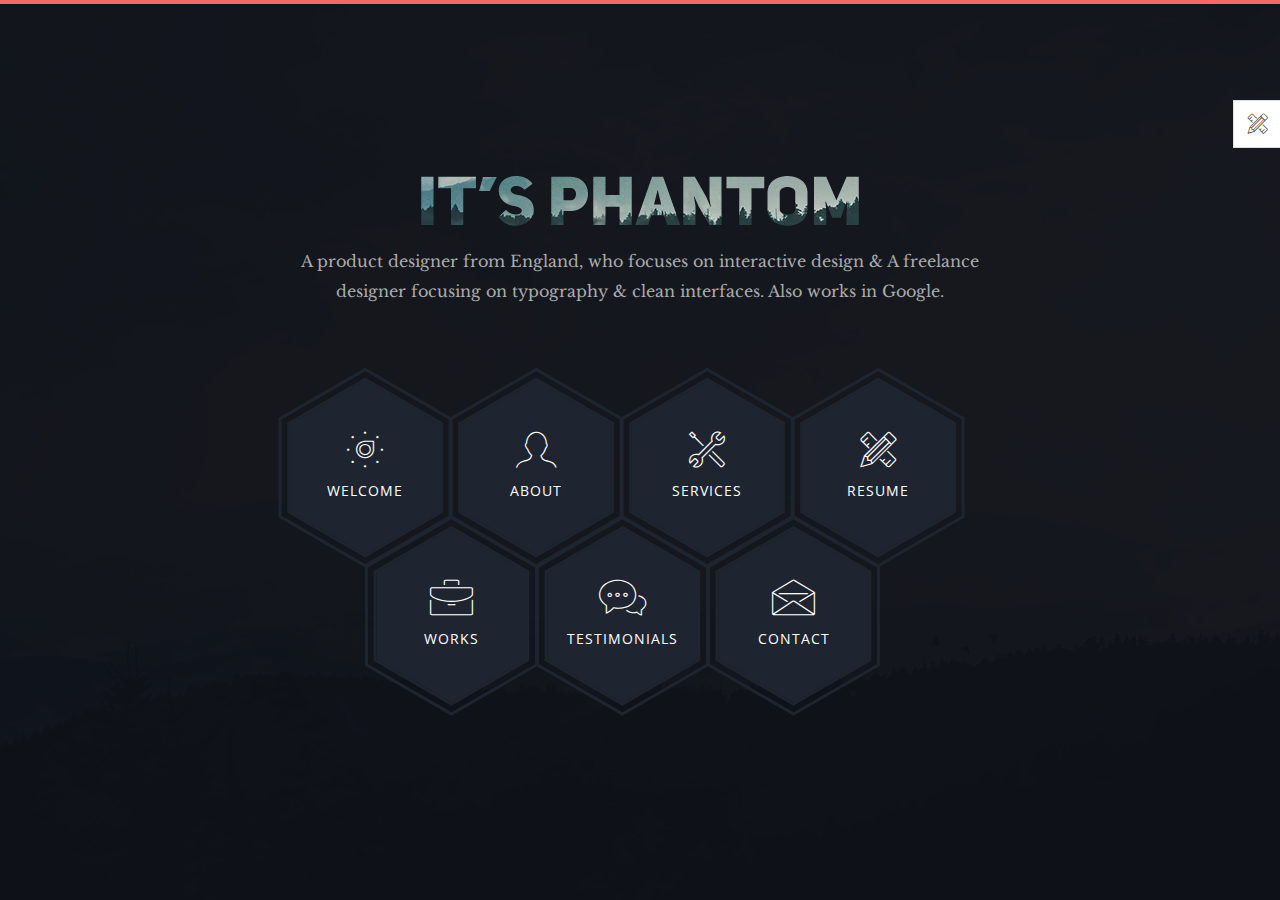
<file: themes/phantom/dark/index.html>
<!DOCTYPE html>
<html class="no-js" lang="">
    <head>
        <!-- meta charset -->
        <meta charset="utf-8">
        <!-- site title -->
        <title>Phantom | Personal Resume Template</title>
        <!-- meta description -->
        <meta name="description" content="">
        <!-- mobile viwport meta -->
        <meta name="viewport" content="width=device-width, initial-scale=1">
        <!-- fevicon -->
        <link rel="shortcut icon" type="image/x-icon" href="favicon.ico">
        
        <!-- ================================
        CSS Files
        ================================= -->
        <link href="https://fonts.googleapis.com/css?family=Libre+Baskerville:400,400i|Open+Sans:400,600,700,800" rel="stylesheet">
        <link rel="stylesheet" href="css/themefisher-fonts.min.css">
        <link rel="stylesheet" href="css/owl.carousel.min.css">
        <link rel="stylesheet" href="css/bootstrap.min.css">
        <link rel="stylesheet" href="css/main.css">
        <link rel="stylesheet" href="css/dark.css">
        <link id="color-changer" rel="stylesheet" href="css/colors/red.css">
    </head>

    <body class="dark">

        <div class="preloader">
            <div class="loading-mask"></div>
            <div class="loading-mask"></div>
            <div class="loading-mask"></div>
            <div class="loading-mask"></div>
            <div class="loading-mask"></div>
        </div>

        <div class="preview-wrapper">
            <div class="switcher-head">
                <span>Style Switcher</span>
                <div class="switcher-trigger tf-tools"></div>
            </div>

            <div class="switcher-body">
                <h4>Choose Color:</h4>
                <ul class="color-options list-none">
                    <li class="c0" data-color="red" title="Default">Default</li>
                    <li class="c1" data-color="blue" title="Red">Red</li>
                    <li class="c2" data-color="green" title="Green">Green</li>
                    <li class="c3" data-color="yellow" title="Blue">Blue</li>
                </ul>
            </div>
        </div>

        <main class="site-wrapper">
            <div class="pt-table">
                <div class="pt-tablecell page-home relative" style="background-image: url('img/banner.jpg');">
                    <div class="overlay"></div>

                    <div class="container">
                        <div class="row">
                            <div class="col-xs-12 col-md-offset-1 col-md-10 col-lg-offset-2 col-lg-8">
                                <div class="page-title home text-center">
                                    <img src="img/phantom.png" alt="">
                                    <p>A product designer from England, who focuses on interactive design &amp; A freelance designer focusing on typography &amp; clean interfaces. Also works in Google.</p>
                                </div>

                                <div class="hexagon-menu clear">
                                    <div class="hexagon-item">
                                        <div class="hex-item">
                                            <div></div>
                                            <div></div>
                                            <div></div>
                                        </div>
                                        <div class="hex-item">
                                            <div></div>
                                            <div></div>
                                            <div></div>
                                        </div>
                                        <a href="welcome.html" class="hex-content">
                                            <span class="hex-content-inner">
                                                <span class="icon">
                                                    <i class="tf-dial"></i>
                                                </span>
                                                <span class="title">Welcome</span>
                                            </span>
                                            <svg viewbox="0 0 173.20508075688772 200" height="200" width="174" version="1.1" xmlns="http://www.w3.org/2000/svg"><path d="M86.60254037844386 0L173.20508075688772 50L173.20508075688772 150L86.60254037844386 200L0 150L0 50Z" fill="#1e2530"></path></svg>
                                        </a>
                                    </div>
                                    <div class="hexagon-item">
                                        <div class="hex-item">
                                            <div></div>
                                            <div></div>
                                            <div></div>
                                        </div>
                                        <div class="hex-item">
                                            <div></div>
                                            <div></div>
                                            <div></div>
                                        </div>
                                        <a href="about.html" class="hex-content">
                                            <span class="hex-content-inner">
                                                <span class="icon">
                                                    <i class="tf-profile-male"></i>
                                                </span>
                                                <span class="title">About</span>
                                            </span>
                                            <svg viewbox="0 0 173.20508075688772 200" height="200" width="174" version="1.1" xmlns="http://www.w3.org/2000/svg"><path d="M86.60254037844386 0L173.20508075688772 50L173.20508075688772 150L86.60254037844386 200L0 150L0 50Z" fill="#1e2530"></path></svg>
                                        </a>
                                    </div>
                                    <div class="hexagon-item">
                                        <div class="hex-item">
                                            <div></div>
                                            <div></div>
                                            <div></div>
                                        </div>
                                        <div class="hex-item">
                                            <div></div>
                                            <div></div>
                                            <div></div>
                                        </div>
                                        <a href="services.html" class="hex-content">
                                            <span class="hex-content-inner">
                                                <span class="icon">
                                                    <i class="tf-tools-2"></i>
                                                </span>
                                                <span class="title">Services</span>
                                            </span>
                                            <svg viewbox="0 0 173.20508075688772 200" height="200" width="174" version="1.1" xmlns="http://www.w3.org/2000/svg"><path d="M86.60254037844386 0L173.20508075688772 50L173.20508075688772 150L86.60254037844386 200L0 150L0 50Z" fill="#1e2530"></path></svg>
                                        </a>    
                                    </div>
                                    <div class="hexagon-item">
                                        <div class="hex-item">
                                            <div></div>
                                            <div></div>
                                            <div></div>
                                        </div>
                                        <div class="hex-item">
                                            <div></div>
                                            <div></div>
                                            <div></div>
                                        </div>
                                        <a href="resume.html" class="hex-content">
                                            <span class="hex-content-inner">
                                                <span class="icon">
                                                    <i class="tf-tools"></i>
                                                </span>
                                                <span class="title">Resume</span>
                                            </span>
                                            <svg viewbox="0 0 173.20508075688772 200" height="200" width="174" version="1.1" xmlns="http://www.w3.org/2000/svg"><path d="M86.60254037844386 0L173.20508075688772 50L173.20508075688772 150L86.60254037844386 200L0 150L0 50Z" fill="#1e2530"></path></svg>
                                        </a>
                                    </div>
                                    <div class="hexagon-item">
                                        <div class="hex-item">
                                            <div></div>
                                            <div></div>
                                            <div></div>
                                        </div>
                                        <div class="hex-item">
                                            <div></div>
                                            <div></div>
                                            <div></div>
                                        </div>
                                        <a href="works.html" class="hex-content">
                                            <span class="hex-content-inner">
                                                <span class="icon">
                                                    <i class="tf-briefcase2"></i>
                                                </span>
                                                <span class="title">Works</span>
                                            </span>
                                            <svg viewbox="0 0 173.20508075688772 200" height="200" width="174" version="1.1" xmlns="http://www.w3.org/2000/svg"><path d="M86.60254037844386 0L173.20508075688772 50L173.20508075688772 150L86.60254037844386 200L0 150L0 50Z" fill="#1e2530"></path></svg>
                                        </a>
                                    </div>
                                    <div class="hexagon-item">
                                        <div class="hex-item">
                                            <div></div>
                                            <div></div>
                                            <div></div>
                                        </div>
                                        <div class="hex-item">
                                            <div></div>
                                            <div></div>
                                            <div></div>
                                        </div>
                                        <a href="testimonials.html" class="hex-content">
                                            <span class="hex-content-inner">
                                                <span class="icon">
                                                    <i class="tf-chat"></i>
                                                </span>
                                                <span class="title">Testimonials</span>
                                            </span>
                                            <svg viewbox="0 0 173.20508075688772 200" height="200" width="174" version="1.1" xmlns="http://www.w3.org/2000/svg"><path d="M86.60254037844386 0L173.20508075688772 50L173.20508075688772 150L86.60254037844386 200L0 150L0 50Z" fill="#1e2530"></path></svg>
                                        </a>
                                    </div>
                                    <div class="hexagon-item">
                                        <div class="hex-item">
                                            <div></div>
                                            <div></div>
                                            <div></div>
                                        </div>
                                        <div class="hex-item">
                                            <div></div>
                                            <div></div>
                                            <div></div>
                                        </div>
                                        <a href="contact.html" class="hex-content">
                                            <span class="hex-content-inner">
                                                <span class="icon">
                                                    <i class="tf-envelope2"></i>
                                                </span>
                                                <span class="title">Contact</span>
                                            </span>
                                            <svg viewbox="0 0 173.20508075688772 200" height="200" width="174" version="1.1" xmlns="http://www.w3.org/2000/svg"><path d="M86.60254037844386 0L173.20508075688772 50L173.20508075688772 150L86.60254037844386 200L0 150L0 50Z" fill="#1e2530"></path></svg>
                                        </a>
                                    </div>
                                </div> <!-- /.hexagon-menu -->

                            </div> <!-- /.col-xs-12 -->

                        </div> <!-- /.row -->
                    </div> <!-- /.container -->

                </div> <!-- /.pt-tablecell -->
            </div> <!-- /.pt-table -->
        </main> <!-- /.site-wrapper -->
        
        <!-- ================================
        JavaScript Libraries
        ================================= -->
        <script src="js/vendor/jquery-2.2.4.min.js"></script>
        <script src="js/vendor/bootstrap.min.js"></script>
        <!-- <script src="js/jquery.easing.min.js"></script> -->
        <script src="js/isotope.pkgd.min.js"></script>
        <script src="js/jquery.nicescroll.min.js"></script>
        <script src="js/owl.carousel.min.js"></script>
        <script src="js/jquery-validation.min.js"></script>
        <script src="js/form.min.js"></script>
        <script src="js/main.js"></script>
    </body>
</html>
</file>
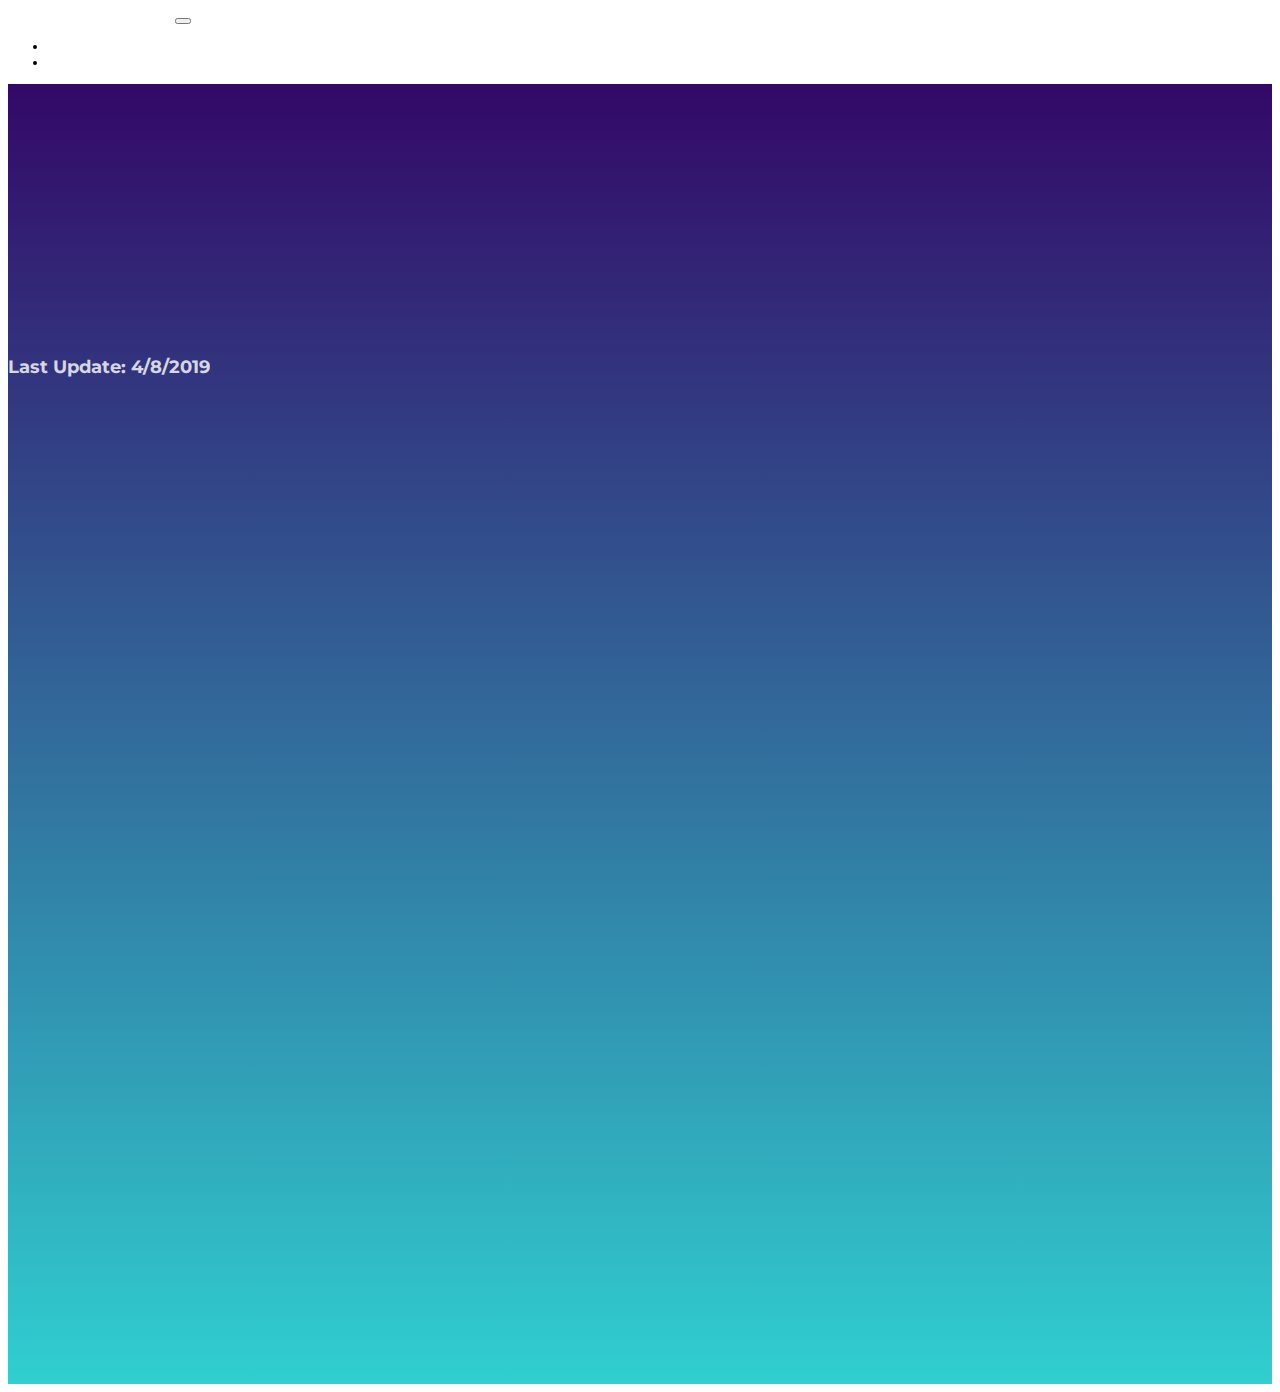
<file: documentation.html>
<!DOCTYPE html>
<html lang="en">
<head>
	<meta charset="UTF-8">
	<title>Phantom Documentation</title>
	<!-- Fonts -->
	<link href="https://fonts.googleapis.com/css?family=Montserrat:700|Raleway:300,400" rel="stylesheet">

	<!-- CSS -->
	<link rel="stylesheet" href="https://maxcdn.bootstrapcdn.com/bootstrap/4.0.0-beta/css/bootstrap.min.css" integrity="sha384-/Y6pD6FV/Vv2HJnA6t+vslU6fwYXjCFtcEpHbNJ0lyAFsXTsjBbfaDjzALeQsN6M" crossorigin="anonymous">
	<style type="text/css">
		body{
		  font-family: 'Raleway', sans-serif;
		  font-size: 14px;
		  -webkit-font-smoothing: antialiased;
		}

		h1, h2, h3, h4, h5{
			font-family: 'Montserrat', sans-serif;
		}
		a{
			color: #000;
		}
		a:hover {
		  text-decoration: none;
		  color: #509cfa;
		}

		.banner{
			height:100vh;
		  padding: 200px 0;
		  position: relative;
		}

		.overlay:before {
		  content: '';
		  background-image: linear-gradient(to top, #30cfd0 0%, #330867 100%);
		  position: absolute;
		  top: 0;
		  left: 0;
		  right: 0;
		  bottom: 0;
		}

		.banner h1{
		  color: #FFF;
		}

		.banner h3{
		  color: #FFF;
		  opacity: .8;
		  font-size:18px;
		}

		.banner p{
		  color: #FFF;
		  font-size: 24px;
		  padding: 40px 0;
		  font-weight: 300;
		  width: 70%;
		  margin: 0 auto;
		}

		.navbar-brand{
		  color: #FFF;
		}

		.menu li a {
		  padding:10px 20px!important;
		  color: #FFF;
		}

		.btn-main-rounded{
		  padding: 15px 40px;
		  background: #509cfa;
		  color: #fff;
		  -webkit-border-radius: 100px;
		  border-radius: 100px;
		  font-weight: bold;
		  letter-spacing: 1px;
		}

		.btn-main-rounded:hover{
		  box-shadow: 0 8px 25px 0 rgba(0, 0, 0, 0.11);
		  color: #FFF;
		  transform: translate3d(0,-2px,0);
		}

		.navbar-brand:hover {
			color:#fff;
		}	
	</style>
</head>
<body>
<!-- NavBar -->
<nav class="navbar main-nav fixed-top navbar-expand-lg">
  <div class="container">
      <a class="navbar-brand" href="#" >Phantom Documentation</a>
      <button class="navbar-toggler" type="button" data-toggle="collapse" data-target="#navbarNav" aria-controls="navbarNav" aria-expanded="false" aria-label="Toggle navigation">
      <span class="navbar-toggler-icon"></span>
      </button>
      <div class="collapse navbar-collapse" id="navbarNav">
      <ul class="navbar-nav ml-auto menu">
      	<li class="nav-item">
          <a class="nav-link" target="_blank" href="http://demo.themefisher.com/themefisher/phantom/home/">Demo</a>
        </li>
        <li class="nav-item">
          <a class="nav-link" target="_blank" href="https://themefisher.com/submit-ticket/">Support</a>
        </li>
      </ul>
      </div>
  </div>
</nav>

<!-- Banner -->
<section class="banner bg-1 overlay">
	<div class="container">
		<div class="row">
			<div class="col-12 text-center">
				<h1>Phantom Documentation</h1>
				<h3>Last Update: 4/8/2019</h3>
				<p>We are constantly doing updates for you. Please check the online documentation.</p>
				<a href="https://docs.themefisher.com/phantom/" class="btn btn-main-rounded">View Online Documentation</a>
			</div>
		</div>
	</div>
</section>

</body>
</html>
</file>
<file: themes/phantom/dark/css/main.css>
/*------------------------------------------------
	Base Styles
-------------------------------------------------*/
body {
  font-family: "Libre Baskerville", serif;
  font-weight: 400;
  font-size: 16px;
  line-height: 30px;
  color: #ababab;
}

a {
  color: inherit;
  -webkit-transition: all 0.3s ease 0s;
  -moz-transition: all 0.3s ease 0s;
  -o-transition: all 0.3s ease 0s;
  transition: all 0.3s ease 0s;
}
a:hover, a:focus {
  color: #ababab;
  text-decoration: none;
  outline: 0 none;
}

h1, h2, h3,
h4, h5, h6 {
  color: #1e2530;
  font-family: "Open Sans", sans-serif;
  margin: 0;
  line-height: 1.3;
}

p {
  margin-bottom: 20px;
}
p:last-child {
  margin-bottom: 0;
}

/*
 * Selection color
 */
::-moz-selection {
  background-color: #FA6862;
  color: #fff;
}

::selection {
  background-color: #FA6862;
  color: #fff;
}

/*
 *  Reset bootstrap's default style
 */
.form-control::-webkit-input-placeholder,
::-webkit-input-placeholder {
  opacity: 1;
  color: inherit;
}

.form-control:-moz-placeholder,
:-moz-placeholder {
  /* Firefox 18- */
  opacity: 1;
  color: inherit;
}

.form-control::-moz-placeholder,
::-moz-placeholder {
  /* Firefox 19+ */
  opacity: 1;
  color: inherit;
}

.form-control:-ms-input-placeholder,
:-ms-input-placeholder {
  opacity: 1;
  color: inherit;
}

button, input, select,
textarea, label {
  font-weight: 400;
}

.btn {
  -webkit-transition: all 0.3s ease 0s;
  -moz-transition: all 0.3s ease 0s;
  -o-transition: all 0.3s ease 0s;
  transition: all 0.3s ease 0s;
}
.btn:hover, .btn:focus, .btn:active:focus {
  outline: 0 none;
}

.btn-primary {
  background-color: #FA6862;
  border: 0;
  font-family: "Open Sans", sans-serif;
  font-weight: 700;
  height: 48px;
  line-height: 50px;
  padding: 0 42px;
  text-transform: uppercase;
}
.btn-primary:hover, .btn-primary:focus, .btn-primary:active, .btn-primary:active:focus {
  background-color: #f9423a;
}

.btn-border {
  border: 1px solid #d7d8db;
  display: inline-block;
  padding: 7px;
}

/*
 *  CSS Helper Class
 */
.clear:before, .clear:after {
  content: " ";
  display: table;
}
.clear:after {
  clear: both;
}

.pt-table {
  display: table;
  width: 100%;
  height: -webkit-calc(100vh - 4px);
  height: -moz-calc(100vh - 4px);
  height: calc(100vh - 4px);
}

.pt-tablecell {
  display: table-cell;
  vertical-align: middle;
}

.overlay {
  position: absolute;
  left: 0;
  top: 0;
  width: 100%;
  height: 100%;
}

.relative {
  position: relative;
}

.primary,
.link:hover {
  color: #FA6862;
}

.no-gutter {
  margin-left: 0;
  margin-right: 0;
}
.no-gutter > [class^="col-"] {
  padding-left: 0;
  padding-right: 0;
}

.flex {
  display: -webkit-box;
  display: -webkit-flex;
  display: -moz-flex;
  display: -ms-flexbox;
  display: flex;
}

.flex-middle {
  -webkit-box-align: center;
  -ms-flex-align: center;
  -webkit-align-items: center;
  -moz-align-items: center;
  align-items: center;
}

.space-between {
  -webkit-box-pack: justify;
  -ms-flex-pack: justify;
  -webkit-justify-content: space-between;
  -moz-justify-content: space-between;
  justify-content: space-between;
}

.nicescroll-cursors {
  background: #FA6862 !important;
}

.preloader {
  bottom: 0;
  left: 0;
  position: fixed;
  right: 0;
  top: 0;
  z-index: 1000;
  display: -webkit-box;
  display: -webkit-flex;
  display: -moz-flex;
  display: -ms-flexbox;
  display: flex;
}
.preloader.active.hidden {
  display: none;
}

.loading-mask {
  background-color: #FA6862;
  height: 100%;
  left: 0;
  position: absolute;
  top: 0;
  width: 20%;
  -webkit-transition: all 0.6s cubic-bezier(0.61, 0, 0.6, 1) 0s;
  -moz-transition: all 0.6s cubic-bezier(0.61, 0, 0.6, 1) 0s;
  -o-transition: all 0.6s cubic-bezier(0.61, 0, 0.6, 1) 0s;
  transition: all 0.6s cubic-bezier(0.61, 0, 0.6, 1) 0s;
}
.loading-mask:nth-child(2) {
  left: 20%;
  -webkit-transition-delay: 0.1s;
  -moz-transition-delay: 0.1s;
  -o-transition-delay: 0.1s;
  transition-delay: 0.1s;
}
.loading-mask:nth-child(3) {
  left: 40%;
  -webkit-transition-delay: 0.2s;
  -moz-transition-delay: 0.2s;
  -o-transition-delay: 0.2s;
  transition-delay: 0.2s;
}
.loading-mask:nth-child(4) {
  left: 60%;
  -webkit-transition-delay: 0.3s;
  -moz-transition-delay: 0.3s;
  -o-transition-delay: 0.3s;
  transition-delay: 0.3s;
}
.loading-mask:nth-child(5) {
  left: 80%;
  -webkit-transition-delay: 0.4s;
  -moz-transition-delay: 0.4s;
  -o-transition-delay: 0.4s;
  transition-delay: 0.4s;
}

.preloader.active.done {
  z-index: 0;
}
.preloader.active .loading-mask {
  width: 0;
}

/*------------------------------------------------
	Start Styling
-------------------------------------------------*/
.site-wrapper {
  border-top: 4px solid #FA6862;
}

.page-close {
  font-size: 30px;
  position: absolute;
  right: 30px;
  top: 30px;
  z-index: 100;
}

.page-title {
  margin-bottom: 75px;
}
.page-title img {
  margin-bottom: 20px;
}
.page-title h2 {
  font-size: 68px;
  margin-bottom: 25px;
  position: relative;
  z-index: 0;
  font-weight: 900;
  text-transform: uppercase;
}
.page-title p {
  font-size: 16px;
}
.page-title .title-bg {
  color: rgba(30, 37, 48, 0.07);
  font-size: 158px;
  left: 0;
  letter-spacing: 10px;
  line-height: 0.7;
  position: absolute;
  right: 0;
  top: 50%;
  z-index: -1;
  -webkit-transform: translateY(-50%);
  -moz-transform: translateY(-50%);
  -ms-transform: translateY(-50%);
  -o-transform: translateY(-50%);
  transform: translateY(-50%);
}

.section-title {
  margin-bottom: 20px;
}
.section-title h3 {
  display: inline-block;
  position: relative;
}
.section-title h3::before, .section-title h3::after {
  content: "";
  height: 2px;
  position: absolute;
  bottom: 8px;
  left: -webkit-calc(100% + 14px);
  left: -moz-calc(100% + 14px);
  left: calc(100% + 14px);
}
.section-title h3::before {
  background-color: #1e2530;
  width: 96px;
  bottom: 14px;
}
.section-title h3::after {
  background-color: #FA6862;
  width: 73px;
}
.section-title.light h3 {
  color: #fff;
}
.section-title.light h3::before {
  background-color: #fff;
}

.page-nav {
  bottom: 40px;
  left: 0;
  position: absolute;
  right: 0;
}
.page-nav span {
  font-family: "Open Sans", sans-serif;
  font-size: 14px;
  font-weight: 500;
  line-height: 0.9;
  text-transform: uppercase;
}

/*------------------------------------------------
    Home Page
-------------------------------------------------*/
.page-home {
  background-position: center center;
  background-repeat: no-repeat;
  background-size: cover;
  vertical-align: middle;
}
.page-home .overlay {
  background-color: rgba(255, 255, 255, 0.93);
}

/* End of container */
.hexagon-item {
  cursor: pointer;
  width: 200px;
  height: 173.20508px;
  float: left;
  margin-left: -29px;
  z-index: 0;
  position: relative;
  -webkit-transform: rotate(30deg);
  -moz-transform: rotate(30deg);
  -ms-transform: rotate(30deg);
  -o-transform: rotate(30deg);
  transform: rotate(30deg);
}
.hexagon-item:first-child {
  margin-left: 0;
}
.hexagon-item:hover {
  z-index: 1;
}
.hexagon-item:hover .hex-item:last-child {
  opacity: 1;
  -webkit-transform: scale(1.3);
  -moz-transform: scale(1.3);
  -ms-transform: scale(1.3);
  -o-transform: scale(1.3);
  transform: scale(1.3);
}
.hexagon-item:hover .hex-item:first-child {
  opacity: 1;
  -webkit-transform: scale(1.2);
  -moz-transform: scale(1.2);
  -ms-transform: scale(1.2);
  -o-transform: scale(1.2);
  transform: scale(1.2);
}
.hexagon-item:hover .hex-item:first-child div:before,
.hexagon-item:hover .hex-item:first-child div:after {
  height: 15px;
}
.hexagon-item:hover .hex-item div::before,
.hexagon-item:hover .hex-item div::after {
  background-color: #FA6862;
}
.hexagon-item:hover .hex-content svg {
  -webkit-transform: scale(0.97);
  -moz-transform: scale(0.97);
  -ms-transform: scale(0.97);
  -o-transform: scale(0.97);
  transform: scale(0.97);
}

.page-home .hexagon-item:nth-last-child(1),
.page-home .hexagon-item:nth-last-child(2),
.page-home .hexagon-item:nth-last-child(3) {
  -webkit-transform: rotate(30deg) translate(87px, -80px);
  -moz-transform: rotate(30deg) translate(87px, -80px);
  -ms-transform: rotate(30deg) translate(87px, -80px);
  -o-transform: rotate(30deg) translate(87px, -80px);
  transform: rotate(30deg) translate(87px, -80px);
}

.hex-item {
  position: absolute;
  top: 0;
  left: 50px;
  width: 100px;
  height: 173.20508px;
}
.hex-item:first-child {
  z-index: 0;
  -webkit-transform: scale(0.9);
  -moz-transform: scale(0.9);
  -ms-transform: scale(0.9);
  -o-transform: scale(0.9);
  transform: scale(0.9);
  -webkit-transition: all 0.3s cubic-bezier(0.165, 0.84, 0.44, 1);
  -moz-transition: all 0.3s cubic-bezier(0.165, 0.84, 0.44, 1);
  -o-transition: all 0.3s cubic-bezier(0.165, 0.84, 0.44, 1);
  transition: all 0.3s cubic-bezier(0.165, 0.84, 0.44, 1);
}
.hex-item:last-child {
  transition: all 0.3s cubic-bezier(0.19, 1, 0.22, 1);
  z-index: 1;
}
.hex-item div {
  box-sizing: border-box;
  position: absolute;
  top: 0;
  width: 100px;
  height: 173.20508px;
  -webkit-transform-origin: center center;
  -moz-transform-origin: center center;
  -ms-transform-origin: center center;
  -o-transform-origin: center center;
  transform-origin: center center;
}
.hex-item div::before, .hex-item div::after {
  background-color: #1e2530;
  content: "";
  position: absolute;
  width: 100%;
  height: 3px;
  -webkit-transition: all 0.3s cubic-bezier(0.165, 0.84, 0.44, 1) 0s;
  -moz-transition: all 0.3s cubic-bezier(0.165, 0.84, 0.44, 1) 0s;
  -o-transition: all 0.3s cubic-bezier(0.165, 0.84, 0.44, 1) 0s;
  transition: all 0.3s cubic-bezier(0.165, 0.84, 0.44, 1) 0s;
}
.hex-item div:before {
  top: 0;
}
.hex-item div:after {
  bottom: 0;
}
.hex-item div:nth-child(1) {
  -webkit-transform: rotate(0deg);
  -moz-transform: rotate(0deg);
  -ms-transform: rotate(0deg);
  -o-transform: rotate(0deg);
  transform: rotate(0deg);
}
.hex-item div:nth-child(2) {
  -webkit-transform: rotate(60deg);
  -moz-transform: rotate(60deg);
  -ms-transform: rotate(60deg);
  -o-transform: rotate(60deg);
  transform: rotate(60deg);
}
.hex-item div:nth-child(3) {
  -webkit-transform: rotate(120deg);
  -moz-transform: rotate(120deg);
  -ms-transform: rotate(120deg);
  -o-transform: rotate(120deg);
  transform: rotate(120deg);
}

.hex-content {
  color: #fff;
  display: block;
  height: 180px;
  margin: 0 auto;
  position: relative;
  text-align: center;
  transform: rotate(-30deg);
  width: 156px;
}
.hex-content .hex-content-inner {
  left: 50%;
  margin: -3px 0 0 2px;
  position: absolute;
  top: 50%;
  -webkit-transform: translate(-50%, -50%);
  -moz-transform: translate(-50%, -50%);
  -ms-transform: translate(-50%, -50%);
  -o-transform: translate(-50%, -50%);
  transform: translate(-50%, -50%);
}
.hex-content .icon {
  display: block;
  font-size: 36px;
  line-height: 30px;
  margin-bottom: 11px;
}
.hex-content .title {
  display: block;
  font-family: "Open Sans", sans-serif;
  font-size: 14px;
  letter-spacing: 1px;
  line-height: 24px;
  text-transform: uppercase;
}
.hex-content svg {
  left: -7px;
  position: absolute;
  top: -13px;
  transform: scale(0.87);
  z-index: -1;
  -webkit-transition: all 0.3s cubic-bezier(0.165, 0.84, 0.44, 1) 0s;
  -moz-transition: all 0.3s cubic-bezier(0.165, 0.84, 0.44, 1) 0s;
  -o-transition: all 0.3s cubic-bezier(0.165, 0.84, 0.44, 1) 0s;
  transition: all 0.3s cubic-bezier(0.165, 0.84, 0.44, 1) 0s;
}
.hex-content:hover {
  color: #fff;
}

/*------------------------------------------------
    Welcome Page
-------------------------------------------------*/
.author-image-large {
  position: absolute;
  right: 0;
  top: 0;
}
.author-image-large img {
  height: -webkit-calc(100vh - 4px);
  height: -moz-calc(100vh - 4px);
  height: calc(100vh - 4px);
}

/*------------------------------------------------
    About Page
-------------------------------------------------*/
.about-author {
  margin-bottom: 23px;
  -webkit-box-align: center;
  -ms-flex-align: center;
  -webkit-align-items: center;
  -moz-align-items: center;
  align-items: center;
  display: -webkit-box;
  display: -webkit-flex;
  display: -moz-flex;
  display: -ms-flexbox;
  display: flex;
}
.about-author .author-thumb {
  background-color: #fff;
  border: 5px solid #1e2530;
  margin-right: 30px;
  padding: 5px;
}
.about-author .author-thumb img {
  border: 2px solid #1e2530;
  width: 145px;
}
.about-author .author-desc p {
  color: #1e2530;
  font-family: "Open Sans", sans-serif;
  letter-spacing: 1px;
  margin-bottom: 4px;
  text-transform: uppercase;
}
.about-author .author-desc b {
  font-family: "Open Sans", sans-serif;
}

.progress {
  background-color: #1e2530;
  border-radius: 2px;
  height: auto;
  min-height: 45px;
  -webkit-box-align: center;
  -ms-flex-align: center;
  -webkit-align-items: center;
  -moz-align-items: center;
  align-items: center;
  display: -webkit-box;
  display: -webkit-flex;
  display: -moz-flex;
  display: -ms-flexbox;
  display: flex;
}
.progress > div {
  color: #fff;
  font-family: "Open Sans", sans-serif;
  font-size: 12px;
  letter-spacing: 1px;
}
.progress .skill-name {
  border-right: 2px solid #2e333a;
  min-width: 160px;
  text-align: center;
  text-transform: uppercase;
}
.progress .skill-bar {
  background-color: #07080b;
  border-radius: 15px;
  margin: 0 15px;
  -webkit-box-flex: 1;
  -webkit-flex-grow: 1;
  -moz-flex-grow: 1;
  -ms-flex-positive: 1;
  flex-grow: 1;
}
.progress .bar {
  background-color: #FA6862;
  border-radius: 10px;
  height: 8px;
  width: 0;
}
.progress .skill-lavel {
  border-left: 2px solid #2e333a;
  min-width: 70px;
  text-align: center;
  -webkit-box-align: end;
  -ms-flex-align: end;
  -webkit-align-items: flex-end;
  -moz-align-items: flex-end;
  align-items: flex-end;
  -webkit-transition: all 0.3s ease 0s;
  -moz-transition: all 0.3s ease 0s;
  -o-transition: all 0.3s ease 0s;
  transition: all 0.3s ease 0s;
}

.filter {
  margin-bottom: 30px;
}
.filter a {
  border-bottom: 2px solid transparent;
}
.filter .active {
  color: #FA6862;
  border-bottom-color: #FA6862;
}

.works-item {
  font-family: "Open Sans", sans-serif;
  margin-bottom: 30px;
  position: relative;
}
.works-item img {
  width: 100%;
}
.works-item .overlay {
  background-color: rgba(30, 37, 48, 0.96);
  position: absolute;
  left: 0;
  top: 0;
  height: 100%;
  width: 100%;
  -webkit-transition: all 0.3s ease 0s;
  -moz-transition: all 0.3s ease 0s;
  -o-transition: all 0.3s ease 0s;
  transition: all 0.3s ease 0s;
  -webkit-transform: scale(0);
  -moz-transform: scale(0);
  -ms-transform: scale(0);
  -o-transform: scale(0);
  transform: scale(0);
}
.works-item .overlay::before {
  border: 1px solid #fff;
  bottom: 15px;
  content: "";
  left: 15px;
  position: absolute;
  right: 15px;
  top: 15px;
}
.works-item .works-inner {
  left: 50%;
  position: absolute;
  text-align: center;
  top: 50%;
  white-space: nowrap;
  -webkit-transition: all 0.3s ease 0s;
  -moz-transition: all 0.3s ease 0s;
  -o-transition: all 0.3s ease 0s;
  transition: all 0.3s ease 0s;
  -webkit-transform: translate3d(0px, 0px, 0px) scale(0);
  -moz-transform: translate3d(0px, 0px, 0px) scale(0);
  -ms-transform: translate3d(0px, 0px, 0px) scale(0);
  -o-transform: translate3d(0px, 0px, 0px) scale(0);
  transform: translate3d(0px, 0px, 0px) scale(0);
}
.works-item h4 {
  color: #FA6862;
  font-weight: 700;
  text-transform: uppercase;
}
.works-item p {
  color: #fff;
  font-size: 12px;
  font-weight: 400;
}
.works-item:hover .overlay {
  -webkit-transform: scale(1);
  -moz-transform: scale(1);
  -ms-transform: scale(1);
  -o-transform: scale(1);
  transform: scale(1);
}
.works-item:hover .works-inner {
  -webkit-transform: translate(-50%, -50%) scale(1);
  -moz-transform: translate(-50%, -50%) scale(1);
  -ms-transform: translate(-50%, -50%) scale(1);
  -o-transform: translate(-50%, -50%) scale(1);
  transform: translate(-50%, -50%) scale(1);
}

.history-block {
  background-color: #1e2530;
  position: relative;
}
.history-block .section-title {
  background-color: #1e2530;
  border-bottom: 1px solid #293342;
  left: 0;
  margin-bottom: 0;
  padding: 15px 34px 14px;
  position: absolute;
  right: 0;
  top: 0;
  z-index: 1;
}

.nicescroll-rails {
  z-index: 2;
}

.history-scroller {
  padding-top: 82px;
  max-height: 377px;
}

.history-item {
  display: table;
  font-family: "Open Sans", sans-serif;
  padding-left: 32px;
  margin-bottom: 20px;
  width: 100%;
}
.history-item > * {
  display: table-cell;
  vertical-align: middle;
}
.history-item .history-icon {
  padding-right: 25px;
  position: relative;
  width: 66px;
}
.history-item .history-icon i {
  font-size: 18px;
  position: absolute;
  top: 50%;
  left: -webkit-calc(50% - 12.5px);
  left: -moz-calc(50% - 12.5px);
  left: calc(50% - 12.5px);
  transform: translate(-50%, -50%);
}
.history-item h5 {
  color: #fff;
  font-size: 16px;
  font-weight: 600;
  letter-spacing: 0.96px;
  text-transform: uppercase;
}
.history-item span {
  color: #aaaaaa;
  font-size: 12px;
}

.history-hex {
  display: block;
  position: relative;
  width: 66px;
  height: 38.11px;
  background-color: #293342;
  margin: 19.05px 0;
}
.history-hex::before, .history-hex::after {
  content: "";
  position: absolute;
  width: 0;
  border-left: 33px solid transparent;
  border-right: 33px solid transparent;
}
.history-hex::before {
  bottom: 100%;
  border-bottom: 19.05px solid #293342;
}
.history-hex::after {
  top: 100%;
  width: 0;
  border-top: 19.05px solid #293342;
}

.service-hex {
  float: left;
  position: relative;
  width: 20%;
  z-index: 1;
}
.service-hex svg {
  -webkit-transform: scale(1.08);
  -moz-transform: scale(1.08);
  -ms-transform: scale(1.08);
  -o-transform: scale(1.08);
  transform: scale(1.08);
  -webkit-transition: all 0.4s ease 0s;
  -moz-transition: all 0.4s ease 0s;
  -o-transition: all 0.4s ease 0s;
  transition: all 0.4s ease 0s;
}
.service-hex .st0 {
  stroke: #1e2530;
  fill: #fff;
  -webkit-transition: all 0.4s ease 0s;
  -moz-transition: all 0.4s ease 0s;
  -o-transition: all 0.4s ease 0s;
  transition: all 0.4s ease 0s;
}
.service-hex .st1 {
  fill: #1e2530;
  -webkit-transition: all 0.4s ease 0s;
  -moz-transition: all 0.4s ease 0s;
  -o-transition: all 0.4s ease 0s;
  transition: all 0.4s ease 0s;
}
.service-hex .content {
  color: #fff;
  left: 50%;
  position: absolute;
  text-align: center;
  top: 50%;
  width: 100%;
  -webkit-transform: translate(-50%, -50%);
  -moz-transform: translate(-50%, -50%);
  -ms-transform: translate(-50%, -50%);
  -o-transform: translate(-50%, -50%);
  transform: translate(-50%, -50%);
}
.service-hex .icon {
  font-size: 30px;
  margin-bottom: 9px;
}
.service-hex h4 {
  color: #fff;
  font-size: 16px;
  margin-bottom: 20px;
}
.service-hex p {
  font-size: 14px;
  height: 0;
  line-height: 24px;
  overflow: hidden;
  -webkit-transition: all 0.4s ease 0s;
  -moz-transition: all 0.4s ease 0s;
  -o-transition: all 0.4s ease 0s;
  transition: all 0.4s ease 0s;
}
.service-hex:hover {
  z-index: 2;
}
.service-hex:hover svg {
  -webkit-transform: scale(1.5);
  -moz-transform: scale(1.5);
  -ms-transform: scale(1.5);
  -o-transform: scale(1.5);
  transform: scale(1.5);
}
.service-hex:hover .st1 {
  fill: #FA6862;
}
.service-hex:hover .content {
  width: 135%;
}
.service-hex:hover p {
  height: 72px;
}

.testimonials .item {
  padding-top: 33px;
}
.testimonials .thumb {
  float: left;
  margin-top: -33px;
}
.testimonials .thumb img {
  width: auto;
}
.testimonials .text {
  border: 1px solid #cecece;
  font-size: 14px;
  font-style: italic;
  line-height: 24px;
  margin-left: 50px;
  padding: 27px 30px 29px 142px;
}
.testimonials figcaption {
  font-family: "Open Sans", sans-serif;
  font-size: 16px;
  font-weight: 700;
  padding-top: 15px;
  text-align: center;
}
.testimonials h4 {
  font-family: "Open Sans", sans-serif;
  font-weight: 700;
}
.testimonials span {
  font-size: 12px;
}
.testimonials .owl-item:nth-child(2n) .thumb {
  float: right;
}
.testimonials .owl-item:nth-child(2n) .text {
  margin-left: 0;
  margin-right: 50px;
  padding: 27px 142px 29px 30px;
}
.testimonials .owl-dots {
  text-align: center;
}
.testimonials .owl-dot {
  border: 2px solid #1e2530;
  border-radius: 15px;
  display: inline-block;
  height: 11px;
  margin: 0 4px;
  width: 11px;
  -webkit-transition: all 0.3s ease 0s;
  -moz-transition: all 0.3s ease 0s;
  -o-transition: all 0.3s ease 0s;
  transition: all 0.3s ease 0s;
}
.testimonials .owl-dot.active {
  border-color: #FA6862;
}

.tm-hex {
  position: relative;
  width: 170px;
  height: 98.15px;
  margin: 49.07px 0;
  background-size: auto 182.4427px;
  background-position: center;
  border-left: solid 6px #1e2530;
  border-right: solid 6px #1e2530;
}
.tm-hex::after {
  content: "";
  position: absolute;
  top: 3.4641px;
  left: 0;
  width: 158.0000px;
  height: 91.2213px;
  z-index: 2;
  background: inherit;
}
.tm-hex .hexTop,
.tm-hex .hexBottom {
  position: absolute;
  z-index: 1;
  width: 120.21px;
  height: 120.21px;
  overflow: hidden;
  background: inherit;
  left: 18.90px;
  -webkit-transform: scaleY(0.5774) rotate(-45deg);
  -moz-transform: scaleY(0.5774) rotate(-45deg);
  -ms-transform: scaleY(0.5774) rotate(-45deg);
  -o-transform: scaleY(0.5774) rotate(-45deg);
  transform: scaleY(0.5774) rotate(-45deg);
}
.tm-hex .hexTop::before, .tm-hex .hexTop::after,
.tm-hex .hexBottom::before,
.tm-hex .hexBottom::after {
  content: "";
  position: absolute;
  width: 158.0000px;
  height: 91.22134253196087px;
  background: inherit;
  -webkit-transform-origin: 0 0;
  -moz-transform-origin: 0 0;
  -ms-transform-origin: 0 0;
  -o-transform-origin: 0 0;
  transform-origin: 0 0;
  -webkit-transform: rotate(45deg) scaleY(1.7321) translateY(-45.6107px);
  -moz-transform: rotate(45deg) scaleY(1.7321) translateY(-45.6107px);
  -ms-transform: rotate(45deg) scaleY(1.7321) translateY(-45.6107px);
  -o-transform: rotate(45deg) scaleY(1.7321) translateY(-45.6107px);
  transform: rotate(45deg) scaleY(1.7321) translateY(-45.6107px);
}
.tm-hex .hexTop {
  top: -60.1041px;
  border-top: solid 8.4853px #1e2530;
  border-right: solid 8.4853px #1e2530;
}
.tm-hex .hexTop::after {
  background-position: center top;
}
.tm-hex .hexBottom {
  bottom: -60.1041px;
  border-bottom: solid 8.4853px #1e2530;
  border-left: solid 8.4853px #1e2530;
}
.tm-hex .hexBottom::after {
  background-position: center bottom;
}

.contact-block {
  margin-bottom: 30px;
}
.contact-block:last-child {
  margin-bottom: 0;
}
.contact-block .media-left {
  font-size: 40px;
  max-width: 50px;
  min-width: 50px;
  padding-right: 0;
  text-align: center;
}
.contact-block .media-body {
  padding-left: 30px;
}
.contact-block h4 {
  font-size: 18px;
  text-transform: uppercase;
  font-weight: 600;
}
.contact-block p {
  font-weight: 400;
  font-size: 15px;
}

.contact-social {
  list-style: outside none none;
  margin: 0;
  padding: 0;
}
.contact-social li {
  display: inline-block;
  position: relative;
  width: 43px;
}
.contact-social li a {
  color: #fff;
  display: block;
  font-size: 14px;
  height: 50px;
  left: 50%;
  line-height: 50px;
  position: absolute;
  text-align: center;
  top: 50%;
  width: 43px;
  -webkit-transform: translate(-50%, -50%);
  -moz-transform: translate(-50%, -50%);
  -ms-transform: translate(-50%, -50%);
  -o-transform: translate(-50%, -50%);
  transform: translate(-50%, -50%);
}
.contact-social li:hover span {
  background-color: #FA6862;
}
.contact-social li:hover span::before {
  border-bottom-color: #FA6862;
}
.contact-social li:hover span::after {
  border-top-color: #FA6862;
}

.contact-social-hex {
  display: block;
  position: relative;
  width: 43px;
  height: 24.83px;
  background-color: #1e2530;
  margin: 12.41px 0;
  -webkit-transition: all 0.3s ease 0s;
  -moz-transition: all 0.3s ease 0s;
  -o-transition: all 0.3s ease 0s;
  transition: all 0.3s ease 0s;
}
.contact-social-hex::before, .contact-social-hex::after {
  content: "";
  position: absolute;
  width: 0;
  border-left: 21.5px solid transparent;
  border-right: 21.5px solid transparent;
  -webkit-transition: all 0.3s ease 0s;
  -moz-transition: all 0.3s ease 0s;
  -o-transition: all 0.3s ease 0s;
  transition: all 0.3s ease 0s;
}
.contact-social-hex::before {
  bottom: 100%;
  border-bottom: 12.41px solid #1e2530;
}
.contact-social-hex::after {
  top: 100%;
  width: 0;
  border-top: 12.41px solid #1e2530;
}
.contact-social-hex:hover::after {
  border-bottom-color: #FA6862;
}
.contact-social-hex:hover::before {
  border-top-color: #FA6862;
}

.contact-form .input-field {
  margin-bottom: 10px;
}
.contact-form .input-field.name {
  margin-right: 5px;
}
.contact-form .input-field.email {
  margin-left: 5px;
}
.contact-form .input-field label.error {
  color: #ff0000;
  font-size: 13px;
  margin: 0;
}
.contact-form .input-icon {
  background-color: #1e2530;
  border-radius: 3px 0 0 3px;
  border-right: 1px solid rgba(255, 255, 255, 0.2);
  line-height: 48px;
  min-width: 53px;
  text-align: center;
  left: 0;
  line-height: 48px;
  min-width: 53px;
  position: absolute;
  top: 0;
}
.contact-form .form-control {
  background-color: #1e2530;
  color: #bcbcbc;
  border: 0 none;
  border-radius: 3px;
  height: 48px;
  padding-left: 70px;
  width: 100%;
  font-family: "Open Sans", sans-serif;
}
.contact-form .form-control:focus {
  box-shadow: none;
  color: #fff;
}
.contact-form textarea.form-control {
  border-radius: 3px;
  height: 120px;
  padding: 15px 10px 15px 70px;
}
.contact-form .message .input-icon {
  position: absolute;
  left: 0;
  top: 0;
}

.msg-success,
.msg-failed {
  display: none;
  margin-top: 15px;
}

.msg-success {
  color: #FA6862;
}

.pt-table.desktop-768 .pt-tablecell {
  padding-bottom: 110px;
  padding-top: 60px;
}
.pt-table.desktop-768 .pt-tablecell .page-nav {
  bottom: 40px;
}

/* =================================== */
/*  Color Switcher
/* =================================== */
.preview-wrapper {
  background-color: #fff;
  border: 1px solid #ddd;
  border-right: 0;
  color: #333;
  height: 200px;
  right: 0px;
  position: fixed;
  top: 100px;
  width: 260px;
  z-index: 1200;
  -webkit-transition: all 0.4s ease-in-out 0s;
  -moz-transition: all 0.4s ease-in-out 0s;
  -o-transition: all 0.4s ease-in-out 0s;
  transition: all 0.4s ease-in-out 0s;
  transform: translateX(100%);
}

.preview-wrapper.extend {
  -webkit-transform: translateX(0px);
  -moz-transform: translateX(0px);
  -ms-transform: translateX(0px);
  -o-transform: translateX(0px);
  transform: translateX(0px);
}

.switcher-head {
  color: #333;
  font-size: 18px;
  font-weight: 600;
  height: 46px;
  line-height: 46px;
  position: relative;
}

.switcher-head span {
  border-bottom: 2px solid #eeeeee;
  display: block;
  margin: 0 20px;
}

.switcher-trigger {
  background-color: #fff;
  border: 1px solid #ddd;
  border-right: 0;
  cursor: pointer;
  font-size: 20px;
  height: 48px;
  left: -48px;
  line-height: 46px;
  position: absolute;
  text-align: center;
  top: -1px;
  width: 48px;
}

.switcher-body {
  background-color: #fff;
  height: -webkit-calc(100% - 50px);
  height: calc(100% - 50px);
  left: 0;
  padding: 20px;
  position: fixed;
  right: 0;
  top: 47px;
  outline: none;
}

.switcher-body h4 {
  font-size: 16px;
  margin-bottom: 10px;
}

.switcher-body select {
  border: 1px solid #e5e5e5;
  height: 40px;
  margin-bottom: 20px;
  width: 100%;
  -webklit--appearance: none;
  -moz-appearance: none;
  appearance: none;
}

.color-options {
  margin-bottom: 10px;
  padding: 0;
}

.color-options li {
  display: inline-block;
  background-color: #e6ae03;
  height: 30px;
  margin-bottom: 10px;
  margin-right: 6px;
  text-indent: -9999em;
  width: 30px;
  cursor: pointer;
}

.color-options li.c0 {
  background-color: #FA6862;
}

.color-options li.c1 {
  background-color: #02B7CE;
}

.color-options li.c2 {
  background-color: #86A438;
}

.color-options li.c3 {
  background-color: #F3A36D;
}

.pattern-options li {
  font-family: "Roboto", sans-serif;
  border: 1px solid #cccccc;
  cursor: pointer;
  float: left;
  height: 40px;
  margin: 0 10px 10px 0;
  text-transform: capitalize;
  width: 50px;
}

.pattern-options li:last-child {
  border: 0 none;
  height: auto;
  padding-top: 8px;
  width: auto;
}

.pattern-options li img {
  width: 100%;
  height: 100%;
}

/*------------------------------------------------
	Responsive Media Queries
-------------------------------------------------*/
/*============================================================
	Macbook pro 13 inch
==============================================================*/
/*============================================================
	For Small Desktop / tablet landscape
==============================================================*/
@media (min-width: 980px) and (max-width: 1150px) {
  .author-image-large img {
    height: -webkit-calc(80vh - 4px);
    height: -moz-calc(80vh - 4px);
    height: calc(80vh - 4px);
  }

  .testimonials .thumb {
    margin-top: -8px;
  }
}
/*============================================================
	Tablet (Portrait) Design for a width of 768px
==============================================================*/
@media (min-width: 768px) and (max-width: 979px) {
  body {
    overflow-x: hidden;
  }

  .page-title h2 {
    font-size: 40px;
  }
  .page-title .title-bg {
    font-size: 100px;
  }

  .author-image-large {
    position: static;
    margin-bottom: 50px;
  }
  .author-image-large img {
    display: block;
    height: auto;
    margin: 0 auto;
    width: 50%;
  }

  .about-author + p {
    margin-bottom: 50px;
  }

  .service-hex {
    width: 33.3333%;
  }
  .service-hex:hover {
    z-index: 2;
  }
  .service-hex:hover svg {
    -webkit-transform: scale(1.5);
    -moz-transform: scale(1.5);
    -ms-transform: scale(1.5);
    -o-transform: scale(1.5);
    transform: scale(1.5);
  }
  .service-hex:hover .content {
    width: 105%;
  }
  .service-hex:nth-child(4), .service-hex:nth-child(5) {
    -webkit-transform: translate(50%, -15%);
    -moz-transform: translate(50%, -15%);
    -ms-transform: translate(50%, -15%);
    -o-transform: translate(50%, -15%);
    transform: translate(50%, -15%);
  }

  .testimonials .item {
    padding-top: 45px;
  }
  .testimonials .thumb {
    margin-top: -45px;
  }

  .history-item .history-text {
    padding-right: 15px;
  }
}
/*============================================================
	Mobile (Portrait) Design for a width of 320px
==============================================================*/
@media only screen and (max-width: 767px) {
  body {
    overflow-x: hidden;
  }

  .pt-table {
    height: auto;
  }

  .pt-table,
  .pt-tablecell {
    display: block;
  }

  .page-title {
    margin-bottom: 45px;
  }
  .page-title h2 {
    font-size: 35px;
  }
  .page-title .title-bg {
    font-size: 50px;
  }

  .hexagon-item {
    float: none;
    margin: 0 auto 50px;
  }
  .hexagon-item:first-child {
    margin-left: auto;
  }

  .page-home .hexagon-item:nth-last-child(1),
  .page-home .hexagon-item:nth-last-child(2),
  .page-home .hexagon-item:nth-last-child(3) {
    -webkit-transform: rotate(30deg) translate(0px, 0px);
    -moz-transform: rotate(30deg) translate(0px, 0px);
    -ms-transform: rotate(30deg) translate(0px, 0px);
    -o-transform: rotate(30deg) translate(0px, 0px);
    transform: rotate(30deg) translate(0px, 0px);
  }

  .author-image-large {
    position: static;
    margin-bottom: 50px;
  }
  .author-image-large img {
    display: block;
    height: auto;
    margin: 0 auto;
    width: 50%;
  }

  .about-author {
    display: block;
  }
  .about-author .author-thumb {
    border: 0 none;
    margin-bottom: 15px;
    margin-right: 0;
    padding: 0;
  }
  .about-author .author-desc b {
    display: block;
  }
  .about-author + p {
    margin-bottom: 50px;
  }

  .progress {
    display: block;
  }
  .progress .skill-name {
    border-right: 0;
    margin: 0 15px;
    min-width: auto;
    text-align: left;
  }
  .progress .skill-lavel {
    border-left: 0;
    margin: 0 15px;
    min-width: auto;
    text-align: left;
  }

  .service-hex {
    float: none;
    margin: 0 auto 40px;
    width: 60%;
  }
  .service-hex:last-child {
    margin-bottom: 0;
  }
  .service-hex:hover svg {
    -webkit-transform: scale(1.8);
    -moz-transform: scale(1.8);
    -ms-transform: scale(1.8);
    -o-transform: scale(1.8);
    transform: scale(1.8);
  }
  .service-hex:hover .content {
    width: 120%;
  }

  .history-block {
    margin-bottom: 30px;
  }

  .testimonials .thumb {
    float: none;
    margin: 0 0 30px 0;
    -webkit-box-align: center;
    -ms-flex-align: center;
    -webkit-align-items: center;
    -moz-align-items: center;
    align-items: center;
    display: -webkit-box;
    display: -webkit-flex;
    display: -moz-flex;
    display: -ms-flexbox;
    display: flex;
  }
  .testimonials figcaption {
    text-align: left;
    padding-left: 15px;
  }
  .testimonials .text {
    margin-left: 0;
    padding: 20px;
  }
  .testimonials .owl-item:nth-child(2n) .thumb {
    float: none;
  }
  .testimonials .owl-item:nth-child(2n) .text {
    margin-left: 0;
    margin-right: 50px;
    padding: 20px;
  }

  .contact-form .input-field.name {
    margin-right: 0;
  }
}
</file>
<file: themes/phantom/dark/css/dark.css>
.dark {
  background-color: #0c0f15; }
  .dark .page-home .overlay {
    background-color: rgba(14, 17, 24, 0.97); }
  .dark .page-title h2 {
    color: #ffffff; }
  .dark .page-title .title-bg {
    color: rgba(70, 88, 124, 0.06); }
  .dark .section-title h3::before {
    background-color: #fff; }
  .dark h1, .dark h2, .dark h3, .dark h4, .dark h5, .dark h6,
  .dark .about-author .author-desc p {
    color: #fff; }
  .dark .service-hex .st0 {
    fill: transparent; }
  .dark .service-hex:hover .st0 {
    fill: #fff; }
  .dark .testimonials .text,
  .dark .btn-border {
    border-color: #1e2530; }
</file>
<file: themes/phantom/dark/css/colors/red.css>
/*
 * Selection color
 */
::-moz-selection {
  background-color: #FA6862;
}

::selection {
  background-color: #FA6862;
}

/* background color */
.btn-primary,
.loading-mask,
.section-title h3::after,
.hexagon-item:hover .hex-item div::before,
.hexagon-item:hover .hex-item div::after,
.progress .bar,
.contact-social li:hover span {
  background-color: #FA6862;
}

.nicescroll-cursors {
  background: #FA6862 !important;
}

/* color */
.primary,
.link:hover,
.filter .active,
.works-item h4,
.msg-success {
  color: #FA6862;
}

/* border color */
.testimonials .owl-dot.active {
  border-color: #FA6862;
}

/* border top color */
.site-wrapper,
.contact-social li:hover span::after,
.contact-social-hex:hover::before {
  border-top-color: #FA6862;
}

/* border bottom color */
.filter .active,
.contact-social li:hover span::before,
.contact-social-hex:hover::after {
  border-bottom-color: #FA6862;
}

/* fill color */
.service-hex:hover .fill,
.service-hex:hover .st1 {
  fill: #FA6862;
}
</file>
<file: themes/phantom/dark/css/themefisher-fonts.min.css>
@font-face {
  font-family: 'themefisher-font';
  src:  url('../fonts/themefisher-font.eot?ug5hnh');
  src:  url('../fonts/themefisher-font.eot?ug5hnh#iefix') format('embedded-opentype'),
    url('../fonts/themefisher-font.ttf?ug5hnh') format('truetype'),
    url('../fonts/themefisher-font.woff?ug5hnh') format('woff'),
    url('../fonts/themefisher-font.svg?ug5hnh#themefisher-font') format('svg');
  font-weight: normal;
  font-style: normal;
}

[class^="tf-"], [class*=" tf-"] {
  /* use !important to prevent issues with browser extensions that change fonts */
  font-family: 'themefisher-font' !important;
  speak: none;
  font-style: normal;
  font-weight: normal;
  font-variant: normal;
  text-transform: none;
  line-height: 1;

  /* Better Font Rendering =========== */
  -webkit-font-smoothing: antialiased;
  -moz-osx-font-smoothing: grayscale;
}

.tf-ion-alert-circled:before {
  content: "\f100";
}
.tf-ion-alert:before {
  content: "\f101";
}
.tf-ion-android-add-circle:before {
  content: "\f359";
}
.tf-ion-android-add:before {
  content: "\f2c7";
}
.tf-ion-android-alarm-clock:before {
  content: "\f35a";
}
.tf-ion-android-alert:before {
  content: "\f35b";
}
.tf-ion-android-apps:before {
  content: "\f35c";
}
.tf-ion-android-archive:before {
  content: "\f2c9";
}
.tf-ion-android-arrow-back:before {
  content: "\f2ca";
}
.tf-ion-android-arrow-down:before {
  content: "\f35d";
}
.tf-ion-android-arrow-dropdown-circle:before {
  content: "\f35e";
}
.tf-ion-android-arrow-dropdown:before {
  content: "\f35f";
}
.tf-ion-android-arrow-dropleft-circle:before {
  content: "\f360";
}
.tf-ion-android-arrow-dropleft:before {
  content: "\f361";
}
.tf-ion-android-arrow-dropright-circle:before {
  content: "\f362";
}
.tf-ion-android-arrow-dropright:before {
  content: "\f363";
}
.tf-ion-android-arrow-dropup-circle:before {
  content: "\f364";
}
.tf-ion-android-arrow-dropup:before {
  content: "\f365";
}
.tf-ion-android-arrow-forward:before {
  content: "\f30f";
}
.tf-ion-android-arrow-up:before {
  content: "\f366";
}
.tf-ion-android-attach:before {
  content: "\f367";
}
.tf-ion-android-bar:before {
  content: "\f368";
}
.tf-ion-android-bicycle:before {
  content: "\f369";
}
.tf-ion-android-boat:before {
  content: "\f36a";
}
.tf-ion-android-bookmark:before {
  content: "\f36b";
}
.tf-ion-android-bulb:before {
  content: "\f36c";
}
.tf-ion-android-bus:before {
  content: "\f36d";
}
.tf-ion-android-calendar:before {
  content: "\f2d1";
}
.tf-ion-android-call:before {
  content: "\f2d2";
}
.tf-ion-android-camera:before {
  content: "\f2d3";
}
.tf-ion-android-cancel:before {
  content: "\f36e";
}
.tf-ion-android-car:before {
  content: "\f36f";
}
.tf-ion-android-cart:before {
  content: "\f370";
}
.tf-ion-android-chat:before {
  content: "\f2d4";
}
.tf-ion-android-checkbox-blank:before {
  content: "\f371";
}
.tf-ion-android-checkbox-outline-blank:before {
  content: "\f372";
}
.tf-ion-android-checkbox-outline:before {
  content: "\f373";
}
.tf-ion-android-checkbox:before {
  content: "\f374";
}
.tf-ion-android-checkmark-circle:before {
  content: "\f375";
}
.tf-ion-android-clipboard:before {
  content: "\f376";
}
.tf-ion-android-close:before {
  content: "\f2d7";
}
.tf-ion-android-cloud-circle:before {
  content: "\f377";
}
.tf-ion-android-cloud-done:before {
  content: "\f378";
}
.tf-ion-android-cloud-outline:before {
  content: "\f379";
}
.tf-ion-android-cloud:before {
  content: "\f37a";
}
.tf-ion-android-color-palette:before {
  content: "\f37b";
}
.tf-ion-android-compass:before {
  content: "\f37c";
}
.tf-ion-android-contact:before {
  content: "\f2d8";
}
.tf-ion-android-contacts:before {
  content: "\f2d9";
}
.tf-ion-android-contract:before {
  content: "\f37d";
}
.tf-ion-android-create:before {
  content: "\f37e";
}
.tf-ion-android-delete:before {
  content: "\f37f";
}
.tf-ion-android-desktop:before {
  content: "\f380";
}
.tf-ion-android-document:before {
  content: "\f381";
}
.tf-ion-android-done-all:before {
  content: "\f382";
}
.tf-ion-android-done:before {
  content: "\f383";
}
.tf-ion-android-download:before {
  content: "\f2dd";
}
.tf-ion-android-drafts:before {
  content: "\f384";
}
.tf-ion-android-exit:before {
  content: "\f385";
}
.tf-ion-android-expand:before {
  content: "\f386";
}
.tf-ion-android-favorite-outline:before {
  content: "\f387";
}
.tf-ion-android-favorite:before {
  content: "\f388";
}
.tf-ion-android-film:before {
  content: "\f389";
}
.tf-ion-android-folder-open:before {
  content: "\f38a";
}
.tf-ion-android-folder:before {
  content: "\f2e0";
}
.tf-ion-android-funnel:before {
  content: "\f38b";
}
.tf-ion-android-globe:before {
  content: "\f38c";
}
.tf-ion-android-hand:before {
  content: "\f2e3";
}
.tf-ion-android-hangout:before {
  content: "\f38d";
}
.tf-ion-android-happy:before {
  content: "\f38e";
}
.tf-ion-android-home:before {
  content: "\f38f";
}
.tf-ion-android-image:before {
  content: "\f2e4";
}
.tf-ion-android-laptop:before {
  content: "\f390";
}
.tf-ion-android-list:before {
  content: "\f391";
}
.tf-ion-android-locate:before {
  content: "\f2e9";
}
.tf-ion-android-lock:before {
  content: "\f392";
}
.tf-ion-android-mail:before {
  content: "\f2eb";
}
.tf-ion-android-map:before {
  content: "\f393";
}
.tf-ion-android-menu:before {
  content: "\f394";
}
.tf-ion-android-microphone-off:before {
  content: "\f395";
}
.tf-ion-android-microphone:before {
  content: "\f2ec";
}
.tf-ion-android-more-horizontal:before {
  content: "\f396";
}
.tf-ion-android-more-vertical:before {
  content: "\f397";
}
.tf-ion-android-navigate:before {
  content: "\f398";
}
.tf-ion-android-notifications-none:before {
  content: "\f399";
}
.tf-ion-android-notifications-off:before {
  content: "\f39a";
}
.tf-ion-android-notifications:before {
  content: "\f39b";
}
.tf-ion-android-open:before {
  content: "\f39c";
}
.tf-ion-android-options:before {
  content: "\f39d";
}
.tf-ion-android-people:before {
  content: "\f39e";
}
.tf-ion-android-person-add:before {
  content: "\f39f";
}
.tf-ion-android-person:before {
  content: "\f3a0";
}
.tf-ion-android-phone-landscape:before {
  content: "\f3a1";
}
.tf-ion-android-phone-portrait:before {
  content: "\f3a2";
}
.tf-ion-android-pin:before {
  content: "\f3a3";
}
.tf-ion-android-plane:before {
  content: "\f3a4";
}
.tf-ion-android-playstore:before {
  content: "\f2f0";
}
.tf-ion-android-print:before {
  content: "\f3a5";
}
.tf-ion-android-radio-button-off:before {
  content: "\f3a6";
}
.tf-ion-android-radio-button-on:before {
  content: "\f3a7";
}
.tf-ion-android-refresh:before {
  content: "\f3a8";
}
.tf-ion-android-remove-circle:before {
  content: "\f3a9";
}
.tf-ion-android-remove:before {
  content: "\f2f4";
}
.tf-ion-android-restaurant:before {
  content: "\f3aa";
}
.tf-ion-android-sad:before {
  content: "\f3ab";
}
.tf-ion-android-search:before {
  content: "\f2f5";
}
.tf-ion-android-send:before {
  content: "\f2f6";
}
.tf-ion-android-settings:before {
  content: "\f2f7";
}
.tf-ion-android-share-alt:before {
  content: "\f3ac";
}
.tf-ion-android-share:before {
  content: "\f2f8";
}
.tf-ion-android-star-half:before {
  content: "\f3ad";
}
.tf-ion-android-star-outline:before {
  content: "\f3ae";
}
.tf-ion-android-star:before {
  content: "\f2fc";
}
.tf-ion-android-stopwatch:before {
  content: "\f2fd";
}
.tf-ion-android-subway:before {
  content: "\f3af";
}
.tf-ion-android-sunny:before {
  content: "\f3b0";
}
.tf-ion-android-sync:before {
  content: "\f3b1";
}
.tf-ion-android-textsms:before {
  content: "\f3b2";
}
.tf-ion-android-time:before {
  content: "\f3b3";
}
.tf-ion-android-train:before {
  content: "\f3b4";
}
.tf-ion-android-unlock:before {
  content: "\f3b5";
}
.tf-ion-android-upload:before {
  content: "\f3b6";
}
.tf-ion-android-volume-down:before {
  content: "\f3b7";
}
.tf-ion-android-volume-mute:before {
  content: "\f3b8";
}
.tf-ion-android-volume-off:before {
  content: "\f3b9";
}
.tf-ion-android-volume-up:before {
  content: "\f3ba";
}
.tf-ion-android-walk:before {
  content: "\f3bb";
}
.tf-ion-android-warning:before {
  content: "\f3bc";
}
.tf-ion-android-watch:before {
  content: "\f3bd";
}
.tf-ion-android-wifi:before {
  content: "\f305";
}
.tf-ion-aperture:before {
  content: "\f313";
}
.tf-ion-archive:before {
  content: "\f102";
}
.tf-ion-arrow-down-a:before {
  content: "\f103";
}
.tf-ion-arrow-down-b:before {
  content: "\f104";
}
.tf-ion-arrow-down-c:before {
  content: "\f105";
}
.tf-ion-arrow-expand:before {
  content: "\f25e";
}
.tf-ion-arrow-graph-down-left:before {
  content: "\f25f";
}
.tf-ion-arrow-graph-down-right:before {
  content: "\f260";
}
.tf-ion-arrow-graph-up-left:before {
  content: "\f261";
}
.tf-ion-arrow-graph-up-right:before {
  content: "\f262";
}
.tf-ion-arrow-left-a:before {
  content: "\f106";
}
.tf-ion-arrow-left-b:before {
  content: "\f107";
}
.tf-ion-arrow-left-c:before {
  content: "\f108";
}
.tf-ion-arrow-move:before {
  content: "\f263";
}
.tf-ion-arrow-resize:before {
  content: "\f264";
}
.tf-ion-arrow-return-left:before {
  content: "\f265";
}
.tf-ion-arrow-return-right:before {
  content: "\f266";
}
.tf-ion-arrow-right-a:before {
  content: "\f109";
}
.tf-ion-arrow-right-b:before {
  content: "\f10a";
}
.tf-ion-arrow-right-c:before {
  content: "\f10b";
}
.tf-ion-arrow-shrink:before {
  content: "\f267";
}
.tf-ion-arrow-swap:before {
  content: "\f268";
}
.tf-ion-arrow-up-a:before {
  content: "\f10c";
}
.tf-ion-arrow-up-b:before {
  content: "\f10d";
}
.tf-ion-arrow-up-c:before {
  content: "\f10e";
}
.tf-ion-asterisk:before {
  content: "\f314";
}
.tf-ion-at:before {
  content: "\f10f";
}
.tf-ion-backspace-outline:before {
  content: "\f3be";
}
.tf-ion-backspace:before {
  content: "\f3bf";
}
.tf-ion-bag:before {
  content: "\f110";
}
.tf-ion-battery-charging:before {
  content: "\f111";
}
.tf-ion-battery-empty:before {
  content: "\f112";
}
.tf-ion-battery-full:before {
  content: "\f113";
}
.tf-ion-battery-half:before {
  content: "\f114";
}
.tf-ion-battery-low:before {
  content: "\f115";
}
.tf-ion-beaker:before {
  content: "\f269";
}
.tf-ion-beer:before {
  content: "\f26a";
}
.tf-ion-bluetooth:before {
  content: "\f116";
}
.tf-ion-bonfire:before {
  content: "\f315";
}
.tf-ion-bookmark:before {
  content: "\f26b";
}
.tf-ion-bowtie:before {
  content: "\f3c0";
}
.tf-ion-briefcase:before {
  content: "\f26c";
}
.tf-ion-bug:before {
  content: "\f2be";
}
.tf-ion-calculator:before {
  content: "\f26d";
}
.tf-ion-calendar:before {
  content: "\f117";
}
.tf-ion-camera:before {
  content: "\f118";
}
.tf-ion-card:before {
  content: "\f119";
}
.tf-ion-cash:before {
  content: "\f316";
}
.tf-ion-chatbox-working:before {
  content: "\f11a";
}
.tf-ion-chatbox:before {
  content: "\f11b";
}
.tf-ion-chatboxes:before {
  content: "\f11c";
}
.tf-ion-chatbubble-working:before {
  content: "\f11d";
}
.tf-ion-chatbubble:before {
  content: "\f11e";
}
.tf-ion-chatbubbles:before {
  content: "\f11f";
}
.tf-ion-checkmark-circled:before {
  content: "\f120";
}
.tf-ion-checkmark-round:before {
  content: "\f121";
}
.tf-ion-checkmark:before {
  content: "\f122";
}
.tf-ion-chevron-down:before {
  content: "\f123";
}
.tf-ion-chevron-left:before {
  content: "\f124";
}
.tf-ion-chevron-right:before {
  content: "\f125";
}
.tf-ion-chevron-up:before {
  content: "\f126";
}
.tf-ion-clipboard:before {
  content: "\f127";
}
.tf-ion-clock:before {
  content: "\f26e";
}
.tf-ion-close-circled:before {
  content: "\f128";
}
.tf-ion-close-round:before {
  content: "\f129";
}
.tf-ion-close:before {
  content: "\f12a";
}
.tf-ion-closed-captioning:before {
  content: "\f317";
}
.tf-ion-cloud:before {
  content: "\f12b";
}
.tf-ion-code-download:before {
  content: "\f26f";
}
.tf-ion-code-working:before {
  content: "\f270";
}
.tf-ion-code:before {
  content: "\f271";
}
.tf-ion-coffee:before {
  content: "\f272";
}
.tf-ion-compass:before {
  content: "\f273";
}
.tf-ion-compose:before {
  content: "\f12c";
}
.tf-ion-connection-bars:before {
  content: "\f274";
}
.tf-ion-contrast:before {
  content: "\f275";
}
.tf-ion-crop:before {
  content: "\f3c1";
}
.tf-ion-cube:before {
  content: "\f318";
}
.tf-ion-disc:before {
  content: "\f12d";
}
.tf-ion-document-text:before {
  content: "\f12e";
}
.tf-ion-document:before {
  content: "\f12f";
}
.tf-ion-drag:before {
  content: "\f130";
}
.tf-ion-earth:before {
  content: "\f276";
}
.tf-ion-easel:before {
  content: "\f3c2";
}
.tf-ion-edit:before {
  content: "\f2bf";
}
.tf-ion-egg:before {
  content: "\f277";
}
.tf-ion-eject:before {
  content: "\f131";
}
.tf-ion-email-unread:before {
  content: "\f3c3";
}
.tf-ion-email:before {
  content: "\f132";
}
.tf-ion-erlenmeyer-flask-bubbles:before {
  content: "\f3c4";
}
.tf-ion-erlenmeyer-flask:before {
  content: "\f3c5";
}
.tf-ion-eye-disabled:before {
  content: "\f306";
}
.tf-ion-eye:before {
  content: "\f133";
}
.tf-ion-female:before {
  content: "\f278";
}
.tf-ion-filing:before {
  content: "\f134";
}
.tf-ion-film-marker:before {
  content: "\f135";
}
.tf-ion-fireball:before {
  content: "\f319";
}
.tf-ion-flag:before {
  content: "\f279";
}
.tf-ion-flame:before {
  content: "\f31a";
}
.tf-ion-flash-off:before {
  content: "\f136";
}
.tf-ion-flash:before {
  content: "\f137";
}
.tf-ion-folder:before {
  content: "\f139";
}
.tf-ion-fork-repo:before {
  content: "\f2c0";
}
.tf-ion-fork:before {
  content: "\f27a";
}
.tf-ion-forward:before {
  content: "\f13a";
}
.tf-ion-funnel:before {
  content: "\f31b";
}
.tf-ion-gear-a:before {
  content: "\f13d";
}
.tf-ion-gear-b:before {
  content: "\f13e";
}
.tf-ion-grid:before {
  content: "\f13f";
}
.tf-ion-hammer:before {
  content: "\f27b";
}
.tf-ion-happy-outline:before {
  content: "\f3c6";
}
.tf-ion-happy:before {
  content: "\f31c";
}
.tf-ion-headphone:before {
  content: "\f140";
}
.tf-ion-heart-broken:before {
  content: "\f31d";
}
.tf-ion-heart:before {
  content: "\f141";
}
.tf-ion-help-buoy:before {
  content: "\f27c";
}
.tf-ion-help-circled:before {
  content: "\f142";
}
.tf-ion-help:before {
  content: "\f143";
}
.tf-ion-home:before {
  content: "\f144";
}
.tf-ion-icecream:before {
  content: "\f27d";
}
.tf-ion-image:before {
  content: "\f147";
}
.tf-ion-images:before {
  content: "\f148";
}
.tf-ion-information-circled:before {
  content: "\f149";
}
.tf-ion-information:before {
  content: "\f14a";
}
.tf-ion-ionic:before {
  content: "\f14b";
}
.tf-ion-ios-alarm-outline:before {
  content: "\f3c7";
}
.tf-ion-ios-alarm:before {
  content: "\f3c8";
}
.tf-ion-ios-albums-outline:before {
  content: "\f3c9";
}
.tf-ion-ios-albums:before {
  content: "\f3ca";
}
.tf-ion-ios-americanfootball-outline:before {
  content: "\f3cb";
}
.tf-ion-ios-americanfootball:before {
  content: "\f3cc";
}
.tf-ion-ios-analytics-outline:before {
  content: "\f3cd";
}
.tf-ion-ios-analytics:before {
  content: "\f3ce";
}
.tf-ion-ios-arrow-back:before {
  content: "\f3cf";
}
.tf-ion-ios-arrow-down:before {
  content: "\f3d0";
}
.tf-ion-ios-arrow-forward:before {
  content: "\f3d1";
}
.tf-ion-ios-arrow-left:before {
  content: "\f3d2";
}
.tf-ion-ios-arrow-right:before {
  content: "\f3d3";
}
.tf-ion-ios-arrow-thin-down:before {
  content: "\f3d4";
}
.tf-ion-ios-arrow-thin-left:before {
  content: "\f3d5";
}
.tf-ion-ios-arrow-thin-right:before {
  content: "\f3d6";
}
.tf-ion-ios-arrow-thin-up:before {
  content: "\f3d7";
}
.tf-ion-ios-arrow-up:before {
  content: "\f3d8";
}
.tf-ion-ios-at-outline:before {
  content: "\f3d9";
}
.tf-ion-ios-at:before {
  content: "\f3da";
}
.tf-ion-ios-barcode-outline:before {
  content: "\f3db";
}
.tf-ion-ios-barcode:before {
  content: "\f3dc";
}
.tf-ion-ios-baseball-outline:before {
  content: "\f3dd";
}
.tf-ion-ios-baseball:before {
  content: "\f3de";
}
.tf-ion-ios-basketball-outline:before {
  content: "\f3df";
}
.tf-ion-ios-basketball:before {
  content: "\f3e0";
}
.tf-ion-ios-bell-outline:before {
  content: "\f3e1";
}
.tf-ion-ios-bell:before {
  content: "\f3e2";
}
.tf-ion-ios-body-outline:before {
  content: "\f3e3";
}
.tf-ion-ios-body:before {
  content: "\f3e4";
}
.tf-ion-ios-bolt-outline:before {
  content: "\f3e5";
}
.tf-ion-ios-bolt:before {
  content: "\f3e6";
}
.tf-ion-ios-book-outline:before {
  content: "\f3e7";
}
.tf-ion-ios-book:before {
  content: "\f3e8";
}
.tf-ion-ios-bookmarks-outline:before {
  content: "\f3e9";
}
.tf-ion-ios-bookmarks:before {
  content: "\f3ea";
}
.tf-ion-ios-box-outline:before {
  content: "\f3eb";
}
.tf-ion-ios-box:before {
  content: "\f3ec";
}
.tf-ion-ios-briefcase-outline:before {
  content: "\f3ed";
}
.tf-ion-ios-briefcase:before {
  content: "\f3ee";
}
.tf-ion-ios-browsers-outline:before {
  content: "\f3ef";
}
.tf-ion-ios-browsers:before {
  content: "\f3f0";
}
.tf-ion-ios-calculator-outline:before {
  content: "\f3f1";
}
.tf-ion-ios-calculator:before {
  content: "\f3f2";
}
.tf-ion-ios-calendar-outline:before {
  content: "\f3f3";
}
.tf-ion-ios-calendar:before {
  content: "\f3f4";
}
.tf-ion-ios-camera-outline:before {
  content: "\f3f5";
}
.tf-ion-ios-camera:before {
  content: "\f3f6";
}
.tf-ion-ios-cart-outline:before {
  content: "\f3f7";
}
.tf-ion-ios-cart:before {
  content: "\f3f8";
}
.tf-ion-ios-chatboxes-outline:before {
  content: "\f3f9";
}
.tf-ion-ios-chatboxes:before {
  content: "\f3fa";
}
.tf-ion-ios-chatbubble-outline:before {
  content: "\f3fb";
}
.tf-ion-ios-chatbubble:before {
  content: "\f3fc";
}
.tf-ion-ios-checkmark-empty:before {
  content: "\f3fd";
}
.tf-ion-ios-checkmark-outline:before {
  content: "\f3fe";
}
.tf-ion-ios-checkmark:before {
  content: "\f3ff";
}
.tf-ion-ios-circle-filled:before {
  content: "\f400";
}
.tf-ion-ios-circle-outline:before {
  content: "\f401";
}
.tf-ion-ios-clock-outline:before {
  content: "\f402";
}
.tf-ion-ios-clock:before {
  content: "\f403";
}
.tf-ion-ios-close-empty:before {
  content: "\f404";
}
.tf-ion-ios-close-outline:before {
  content: "\f405";
}
.tf-ion-ios-close:before {
  content: "\f406";
}
.tf-ion-ios-cloud-download-outline:before {
  content: "\f407";
}
.tf-ion-ios-cloud-download:before {
  content: "\f408";
}
.tf-ion-ios-cloud-outline:before {
  content: "\f409";
}
.tf-ion-ios-cloud-upload-outline:before {
  content: "\f40a";
}
.tf-ion-ios-cloud-upload:before {
  content: "\f40b";
}
.tf-ion-ios-cloud:before {
  content: "\f40c";
}
.tf-ion-ios-cloudy-night-outline:before {
  content: "\f40d";
}
.tf-ion-ios-cloudy-night:before {
  content: "\f40e";
}
.tf-ion-ios-cloudy-outline:before {
  content: "\f40f";
}
.tf-ion-ios-cloudy:before {
  content: "\f410";
}
.tf-ion-ios-cog-outline:before {
  content: "\f411";
}
.tf-ion-ios-cog:before {
  content: "\f412";
}
.tf-ion-ios-color-filter-outline:before {
  content: "\f413";
}
.tf-ion-ios-color-filter:before {
  content: "\f414";
}
.tf-ion-ios-color-wand-outline:before {
  content: "\f415";
}
.tf-ion-ios-color-wand:before {
  content: "\f416";
}
.tf-ion-ios-compose-outline:before {
  content: "\f417";
}
.tf-ion-ios-compose:before {
  content: "\f418";
}
.tf-ion-ios-contact-outline:before {
  content: "\f419";
}
.tf-ion-ios-contact:before {
  content: "\f41a";
}
.tf-ion-ios-copy-outline:before {
  content: "\f41b";
}
.tf-ion-ios-copy:before {
  content: "\f41c";
}
.tf-ion-ios-crop-strong:before {
  content: "\f41d";
}
.tf-ion-ios-crop:before {
  content: "\f41e";
}
.tf-ion-ios-download-outline:before {
  content: "\f41f";
}
.tf-ion-ios-download:before {
  content: "\f420";
}
.tf-ion-ios-drag:before {
  content: "\f421";
}
.tf-ion-ios-email-outline:before {
  content: "\f422";
}
.tf-ion-ios-email:before {
  content: "\f423";
}
.tf-ion-ios-eye-outline:before {
  content: "\f424";
}
.tf-ion-ios-eye:before {
  content: "\f425";
}
.tf-ion-ios-fastforward-outline:before {
  content: "\f426";
}
.tf-ion-ios-fastforward:before {
  content: "\f427";
}
.tf-ion-ios-filing-outline:before {
  content: "\f428";
}
.tf-ion-ios-filing:before {
  content: "\f429";
}
.tf-ion-ios-film-outline:before {
  content: "\f42a";
}
.tf-ion-ios-film:before {
  content: "\f42b";
}
.tf-ion-ios-flag-outline:before {
  content: "\f42c";
}
.tf-ion-ios-flag:before {
  content: "\f42d";
}
.tf-ion-ios-flame-outline:before {
  content: "\f42e";
}
.tf-ion-ios-flame:before {
  content: "\f42f";
}
.tf-ion-ios-flask-outline:before {
  content: "\f430";
}
.tf-ion-ios-flask:before {
  content: "\f431";
}
.tf-ion-ios-flower-outline:before {
  content: "\f432";
}
.tf-ion-ios-flower:before {
  content: "\f433";
}
.tf-ion-ios-folder-outline:before {
  content: "\f434";
}
.tf-ion-ios-folder:before {
  content: "\f435";
}
.tf-ion-ios-football-outline:before {
  content: "\f436";
}
.tf-ion-ios-football:before {
  content: "\f437";
}
.tf-ion-ios-game-controller-a-outline:before {
  content: "\f438";
}
.tf-ion-ios-game-controller-a:before {
  content: "\f439";
}
.tf-ion-ios-game-controller-b-outline:before {
  content: "\f43a";
}
.tf-ion-ios-game-controller-b:before {
  content: "\f43b";
}
.tf-ion-ios-gear-outline:before {
  content: "\f43c";
}
.tf-ion-ios-gear:before {
  content: "\f43d";
}
.tf-ion-ios-glasses-outline:before {
  content: "\f43e";
}
.tf-ion-ios-glasses:before {
  content: "\f43f";
}
.tf-ion-ios-grid-view-outline:before {
  content: "\f440";
}
.tf-ion-ios-grid-view:before {
  content: "\f441";
}
.tf-ion-ios-heart-outline:before {
  content: "\f442";
}
.tf-ion-ios-heart:before {
  content: "\f443";
}
.tf-ion-ios-help-empty:before {
  content: "\f444";
}
.tf-ion-ios-help-outline:before {
  content: "\f445";
}
.tf-ion-ios-help:before {
  content: "\f446";
}
.tf-ion-ios-home-outline:before {
  content: "\f447";
}
.tf-ion-ios-home:before {
  content: "\f448";
}
.tf-ion-ios-infinite-outline:before {
  content: "\f449";
}
.tf-ion-ios-infinite:before {
  content: "\f44a";
}
.tf-ion-ios-information-empty:before {
  content: "\f44b";
}
.tf-ion-ios-information-outline:before {
  content: "\f44c";
}
.tf-ion-ios-information:before {
  content: "\f44d";
}
.tf-ion-ios-ionic-outline:before {
  content: "\f44e";
}
.tf-ion-ios-keypad-outline:before {
  content: "\f44f";
}
.tf-ion-ios-keypad:before {
  content: "\f450";
}
.tf-ion-ios-lightbulb-outline:before {
  content: "\f451";
}
.tf-ion-ios-lightbulb:before {
  content: "\f452";
}
.tf-ion-ios-list-outline:before {
  content: "\f453";
}
.tf-ion-ios-list:before {
  content: "\f454";
}
.tf-ion-ios-location-outline:before {
  content: "\f455";
}
.tf-ion-ios-location:before {
  content: "\f456";
}
.tf-ion-ios-locked-outline:before {
  content: "\f457";
}
.tf-ion-ios-locked:before {
  content: "\f458";
}
.tf-ion-ios-loop-strong:before {
  content: "\f459";
}
.tf-ion-ios-loop:before {
  content: "\f45a";
}
.tf-ion-ios-medical-outline:before {
  content: "\f45b";
}
.tf-ion-ios-medical:before {
  content: "\f45c";
}
.tf-ion-ios-medkit-outline:before {
  content: "\f45d";
}
.tf-ion-ios-medkit:before {
  content: "\f45e";
}
.tf-ion-ios-mic-off:before {
  content: "\f45f";
}
.tf-ion-ios-mic-outline:before {
  content: "\f460";
}
.tf-ion-ios-mic:before {
  content: "\f461";
}
.tf-ion-ios-minus-empty:before {
  content: "\f462";
}
.tf-ion-ios-minus-outline:before {
  content: "\f463";
}
.tf-ion-ios-minus:before {
  content: "\f464";
}
.tf-ion-ios-monitor-outline:before {
  content: "\f465";
}
.tf-ion-ios-monitor:before {
  content: "\f466";
}
.tf-ion-ios-moon-outline:before {
  content: "\f467";
}
.tf-ion-ios-moon:before {
  content: "\f468";
}
.tf-ion-ios-more-outline:before {
  content: "\f469";
}
.tf-ion-ios-more:before {
  content: "\f46a";
}
.tf-ion-ios-musical-note:before {
  content: "\f46b";
}
.tf-ion-ios-musical-notes:before {
  content: "\f46c";
}
.tf-ion-ios-navigate-outline:before {
  content: "\f46d";
}
.tf-ion-ios-navigate:before {
  content: "\f46e";
}
.tf-ion-ios-nutrition-outline:before {
  content: "\f46f";
}
.tf-ion-ios-nutrition:before {
  content: "\f470";
}
.tf-ion-ios-paper-outline:before {
  content: "\f471";
}
.tf-ion-ios-paper:before {
  content: "\f472";
}
.tf-ion-ios-paperplane-outline:before {
  content: "\f473";
}
.tf-ion-ios-paperplane:before {
  content: "\f474";
}
.tf-ion-ios-partlysunny-outline:before {
  content: "\f475";
}
.tf-ion-ios-partlysunny:before {
  content: "\f476";
}
.tf-ion-ios-pause-outline:before {
  content: "\f477";
}
.tf-ion-ios-pause:before {
  content: "\f478";
}
.tf-ion-ios-paw-outline:before {
  content: "\f479";
}
.tf-ion-ios-paw:before {
  content: "\f47a";
}
.tf-ion-ios-people-outline:before {
  content: "\f47b";
}
.tf-ion-ios-people:before {
  content: "\f47c";
}
.tf-ion-ios-person-outline:before {
  content: "\f47d";
}
.tf-ion-ios-person:before {
  content: "\f47e";
}
.tf-ion-ios-personadd-outline:before {
  content: "\f47f";
}
.tf-ion-ios-personadd:before {
  content: "\f480";
}
.tf-ion-ios-photos-outline:before {
  content: "\f481";
}
.tf-ion-ios-photos:before {
  content: "\f482";
}
.tf-ion-ios-pie-outline:before {
  content: "\f483";
}
.tf-ion-ios-pie:before {
  content: "\f484";
}
.tf-ion-ios-pint-outline:before {
  content: "\f485";
}
.tf-ion-ios-pint:before {
  content: "\f486";
}
.tf-ion-ios-play-outline:before {
  content: "\f487";
}
.tf-ion-ios-play:before {
  content: "\f488";
}
.tf-ion-ios-plus-empty:before {
  content: "\f489";
}
.tf-ion-ios-plus-outline:before {
  content: "\f48a";
}
.tf-ion-ios-plus:before {
  content: "\f48b";
}
.tf-ion-ios-pricetag-outline:before {
  content: "\f48c";
}
.tf-ion-ios-pricetag:before {
  content: "\f48d";
}
.tf-ion-ios-pricetags-outline:before {
  content: "\f48e";
}
.tf-ion-ios-pricetags:before {
  content: "\f48f";
}
.tf-ion-ios-printer-outline:before {
  content: "\f490";
}
.tf-ion-ios-printer:before {
  content: "\f491";
}
.tf-ion-ios-pulse-strong:before {
  content: "\f492";
}
.tf-ion-ios-pulse:before {
  content: "\f493";
}
.tf-ion-ios-rainy-outline:before {
  content: "\f494";
}
.tf-ion-ios-rainy:before {
  content: "\f495";
}
.tf-ion-ios-recording-outline:before {
  content: "\f496";
}
.tf-ion-ios-recording:before {
  content: "\f497";
}
.tf-ion-ios-redo-outline:before {
  content: "\f498";
}
.tf-ion-ios-redo:before {
  content: "\f499";
}
.tf-ion-ios-refresh-empty:before {
  content: "\f49a";
}
.tf-ion-ios-refresh-outline:before {
  content: "\f49b";
}
.tf-ion-ios-refresh:before {
  content: "\f49c";
}
.tf-ion-ios-reload:before {
  content: "\f49d";
}
.tf-ion-ios-reverse-camera-outline:before {
  content: "\f49e";
}
.tf-ion-ios-reverse-camera:before {
  content: "\f49f";
}
.tf-ion-ios-rewind-outline:before {
  content: "\f4a0";
}
.tf-ion-ios-rewind:before {
  content: "\f4a1";
}
.tf-ion-ios-rose-outline:before {
  content: "\f4a2";
}
.tf-ion-ios-rose:before {
  content: "\f4a3";
}
.tf-ion-ios-search-strong:before {
  content: "\f4a4";
}
.tf-ion-ios-search:before {
  content: "\f4a5";
}
.tf-ion-ios-settings-strong:before {
  content: "\f4a6";
}
.tf-ion-ios-settings:before {
  content: "\f4a7";
}
.tf-ion-ios-shuffle-strong:before {
  content: "\f4a8";
}
.tf-ion-ios-shuffle:before {
  content: "\f4a9";
}
.tf-ion-ios-skipbackward-outline:before {
  content: "\f4aa";
}
.tf-ion-ios-skipbackward:before {
  content: "\f4ab";
}
.tf-ion-ios-skipforward-outline:before {
  content: "\f4ac";
}
.tf-ion-ios-skipforward:before {
  content: "\f4ad";
}
.tf-ion-ios-snowy:before {
  content: "\f4ae";
}
.tf-ion-ios-speedometer-outline:before {
  content: "\f4af";
}
.tf-ion-ios-speedometer:before {
  content: "\f4b0";
}
.tf-ion-ios-star-half:before {
  content: "\f4b1";
}
.tf-ion-ios-star-outline:before {
  content: "\f4b2";
}
.tf-ion-ios-star:before {
  content: "\f4b3";
}
.tf-ion-ios-stopwatch-outline:before {
  content: "\f4b4";
}
.tf-ion-ios-stopwatch:before {
  content: "\f4b5";
}
.tf-ion-ios-sunny-outline:before {
  content: "\f4b6";
}
.tf-ion-ios-sunny:before {
  content: "\f4b7";
}
.tf-ion-ios-telephone-outline:before {
  content: "\f4b8";
}
.tf-ion-ios-telephone:before {
  content: "\f4b9";
}
.tf-ion-ios-tennisball-outline:before {
  content: "\f4ba";
}
.tf-ion-ios-tennisball:before {
  content: "\f4bb";
}
.tf-ion-ios-thunderstorm-outline:before {
  content: "\f4bc";
}
.tf-ion-ios-thunderstorm:before {
  content: "\f4bd";
}
.tf-ion-ios-time-outline:before {
  content: "\f4be";
}
.tf-ion-ios-time:before {
  content: "\f4bf";
}
.tf-ion-ios-timer-outline:before {
  content: "\f4c0";
}
.tf-ion-ios-timer:before {
  content: "\f4c1";
}
.tf-ion-ios-toggle-outline:before {
  content: "\f4c2";
}
.tf-ion-ios-toggle:before {
  content: "\f4c3";
}
.tf-ion-ios-trash-outline:before {
  content: "\f4c4";
}
.tf-ion-ios-trash:before {
  content: "\f4c5";
}
.tf-ion-ios-undo-outline:before {
  content: "\f4c6";
}
.tf-ion-ios-undo:before {
  content: "\f4c7";
}
.tf-ion-ios-unlocked-outline:before {
  content: "\f4c8";
}
.tf-ion-ios-unlocked:before {
  content: "\f4c9";
}
.tf-ion-ios-upload-outline:before {
  content: "\f4ca";
}
.tf-ion-ios-upload:before {
  content: "\f4cb";
}
.tf-ion-ios-videocam-outline:before {
  content: "\f4cc";
}
.tf-ion-ios-videocam:before {
  content: "\f4cd";
}
.tf-ion-ios-volume-high:before {
  content: "\f4ce";
}
.tf-ion-ios-volume-low:before {
  content: "\f4cf";
}
.tf-ion-ios-wineglass-outline:before {
  content: "\f4d0";
}
.tf-ion-ios-wineglass:before {
  content: "\f4d1";
}
.tf-ion-ios-world-outline:before {
  content: "\f4d2";
}
.tf-ion-ios-world:before {
  content: "\f4d3";
}
.tf-ion-ipad:before {
  content: "\f1f9";
}
.tf-ion-iphone:before {
  content: "\f1fa";
}
.tf-ion-ipod:before {
  content: "\f1fb";
}
.tf-ion-jet:before {
  content: "\f295";
}
.tf-ion-key:before {
  content: "\f296";
}
.tf-ion-knife:before {
  content: "\f297";
}
.tf-ion-laptop:before {
  content: "\f1fc";
}
.tf-ion-leaf:before {
  content: "\f1fd";
}
.tf-ion-levels:before {
  content: "\f298";
}
.tf-ion-lightbulb:before {
  content: "\f299";
}
.tf-ion-link:before {
  content: "\f1fe";
}
.tf-ion-load-a:before {
  content: "\f29a";
}
.tf-ion-load-b:before {
  content: "\f29b";
}
.tf-ion-load-c:before {
  content: "\f29c";
}
.tf-ion-load-d:before {
  content: "\f29d";
}
.tf-ion-location:before {
  content: "\f1ff";
}
.tf-ion-lock-combination:before {
  content: "\f4d4";
}
.tf-ion-locked:before {
  content: "\f200";
}
.tf-ion-log-in:before {
  content: "\f29e";
}
.tf-ion-log-out:before {
  content: "\f29f";
}
.tf-ion-loop:before {
  content: "\f201";
}
.tf-ion-magnet:before {
  content: "\f2a0";
}
.tf-ion-male:before {
  content: "\f2a1";
}
.tf-ion-man:before {
  content: "\f202";
}
.tf-ion-map:before {
  content: "\f203";
}
.tf-ion-medkit:before {
  content: "\f2a2";
}
.tf-ion-merge:before {
  content: "\f33f";
}
.tf-ion-mic-a:before {
  content: "\f204";
}
.tf-ion-mic-b:before {
  content: "\f205";
}
.tf-ion-mic-c:before {
  content: "\f206";
}
.tf-ion-minus-circled:before {
  content: "\f207";
}
.tf-ion-minus-round:before {
  content: "\f208";
}
.tf-ion-minus:before {
  content: "\f209";
}
.tf-ion-model-s:before {
  content: "\f2c1";
}
.tf-ion-monitor:before {
  content: "\f20a";
}
.tf-ion-more:before {
  content: "\f20b";
}
.tf-ion-mouse:before {
  content: "\f340";
}
.tf-ion-music-note:before {
  content: "\f20c";
}
.tf-ion-navicon-round:before {
  content: "\f20d";
}
.tf-ion-navicon:before {
  content: "\f20e";
}
.tf-ion-navigate:before {
  content: "\f2a3";
}
.tf-ion-network:before {
  content: "\f341";
}
.tf-ion-no-smoking:before {
  content: "\f2c2";
}
.tf-ion-nuclear:before {
  content: "\f2a4";
}
.tf-ion-outlet:before {
  content: "\f342";
}
.tf-ion-paintbrush:before {
  content: "\f4d5";
}
.tf-ion-paintbucket:before {
  content: "\f4d6";
}
.tf-ion-paper-airplane:before {
  content: "\f2c3";
}
.tf-ion-paperclip:before {
  content: "\f20f";
}
.tf-ion-pause:before {
  content: "\f210";
}
.tf-ion-person-add:before {
  content: "\f211";
}
.tf-ion-person-stalker:before {
  content: "\f212";
}
.tf-ion-person:before {
  content: "\f213";
}
.tf-ion-pie-graph:before {
  content: "\f2a5";
}
.tf-ion-pin:before {
  content: "\f2a6";
}
.tf-ion-pinpoint:before {
  content: "\f2a7";
}
.tf-ion-pizza:before {
  content: "\f2a8";
}
.tf-ion-plane:before {
  content: "\f214";
}
.tf-ion-planet:before {
  content: "\f343";
}
.tf-ion-play:before {
  content: "\f215";
}
.tf-ion-playstation:before {
  content: "\f30a";
}
.tf-ion-plus-circled:before {
  content: "\f216";
}
.tf-ion-plus-round:before {
  content: "\f217";
}
.tf-ion-plus:before {
  content: "\f218";
}
.tf-ion-podium:before {
  content: "\f344";
}
.tf-ion-pound:before {
  content: "\f219";
}
.tf-ion-power:before {
  content: "\f2a9";
}
.tf-ion-pricetag:before {
  content: "\f2aa";
}
.tf-ion-pricetags:before {
  content: "\f2ab";
}
.tf-ion-printer:before {
  content: "\f21a";
}
.tf-ion-pull-request:before {
  content: "\f345";
}
.tf-ion-qr-scanner:before {
  content: "\f346";
}
.tf-ion-quote:before {
  content: "\f347";
}
.tf-ion-radio-waves:before {
  content: "\f2ac";
}
.tf-ion-record:before {
  content: "\f21b";
}
.tf-ion-refresh:before {
  content: "\f21c";
}
.tf-ion-reply-all:before {
  content: "\f21d";
}
.tf-ion-reply:before {
  content: "\f21e";
}
.tf-ion-ribbon-a:before {
  content: "\f348";
}
.tf-ion-ribbon-b:before {
  content: "\f349";
}
.tf-ion-sad-outline:before {
  content: "\f4d7";
}
.tf-ion-sad:before {
  content: "\f34a";
}
.tf-ion-scissors:before {
  content: "\f34b";
}
.tf-ion-search:before {
  content: "\f21f";
}
.tf-ion-settings:before {
  content: "\f2ad";
}
.tf-ion-share:before {
  content: "\f220";
}
.tf-ion-shuffle:before {
  content: "\f221";
}
.tf-ion-skip-backward:before {
  content: "\f222";
}
.tf-ion-skip-forward:before {
  content: "\f223";
}
.tf-ion-social-android-outline:before {
  content: "\f224";
}
.tf-ion-social-android:before {
  content: "\f225";
}
.tf-ion-social-angular-outline:before {
  content: "\f4d8";
}
.tf-ion-social-angular:before {
  content: "\f4d9";
}
.tf-ion-social-apple-outline:before {
  content: "\f226";
}
.tf-ion-social-apple:before {
  content: "\f227";
}
.tf-ion-social-bitcoin-outline:before {
  content: "\f2ae";
}
.tf-ion-social-bitcoin:before {
  content: "\f2af";
}
.tf-ion-social-buffer-outline:before {
  content: "\f228";
}
.tf-ion-social-buffer:before {
  content: "\f229";
}
.tf-ion-social-chrome-outline:before {
  content: "\f4da";
}
.tf-ion-social-chrome:before {
  content: "\f4db";
}
.tf-ion-social-codepen-outline:before {
  content: "\f4dc";
}
.tf-ion-social-codepen:before {
  content: "\f4dd";
}
.tf-ion-social-css3-outline:before {
  content: "\f4de";
}
.tf-ion-social-css3:before {
  content: "\f4df";
}
.tf-ion-social-designernews-outline:before {
  content: "\f22a";
}
.tf-ion-social-designernews:before {
  content: "\f22b";
}
.tf-ion-social-dribbble-outline:before {
  content: "\f22c";
}
.tf-ion-social-dribbble:before {
  content: "\f22d";
}
.tf-ion-social-dropbox-outline:before {
  content: "\f22e";
}
.tf-ion-social-dropbox:before {
  content: "\f22f";
}
.tf-ion-social-euro-outline:before {
  content: "\f4e0";
}
.tf-ion-social-euro:before {
  content: "\f4e1";
}
.tf-ion-social-facebook-outline:before {
  content: "\f230";
}
.tf-ion-social-facebook:before {
  content: "\f231";
}
.tf-ion-social-foursquare-outline:before {
  content: "\f34c";
}
.tf-ion-social-foursquare:before {
  content: "\f34d";
}
.tf-ion-social-freebsd-devil:before {
  content: "\f2c4";
}
.tf-ion-social-github-outline:before {
  content: "\f232";
}
.tf-ion-social-github:before {
  content: "\f233";
}
.tf-ion-social-google-outline:before {
  content: "\f34e";
}
.tf-ion-social-google:before {
  content: "\f34f";
}
.tf-ion-social-googleplus-outline:before {
  content: "\f234";
}
.tf-ion-social-googleplus:before {
  content: "\f235";
}
.tf-ion-social-hackernews-outline:before {
  content: "\f236";
}
.tf-ion-social-hackernews:before {
  content: "\f237";
}
.tf-ion-social-html5-outline:before {
  content: "\f4e2";
}
.tf-ion-social-html5:before {
  content: "\f4e3";
}
.tf-ion-social-instagram-outline:before {
  content: "\f350";
}
.tf-ion-social-instagram:before {
  content: "\f351";
}
.tf-ion-social-javascript-outline:before {
  content: "\f4e4";
}
.tf-ion-social-javascript:before {
  content: "\f4e5";
}
.tf-ion-social-linkedin-outline:before {
  content: "\f238";
}
.tf-ion-social-linkedin:before {
  content: "\f239";
}
.tf-ion-social-markdown:before {
  content: "\f4e6";
}
.tf-ion-social-nodejs:before {
  content: "\f4e7";
}
.tf-ion-social-octocat:before {
  content: "\f4e8";
}
.tf-ion-social-pinterest-outline:before {
  content: "\f2b0";
}
.tf-ion-social-pinterest:before {
  content: "\f2b1";
}
.tf-ion-social-python:before {
  content: "\f4e9";
}
.tf-ion-social-reddit-outline:before {
  content: "\f23a";
}
.tf-ion-social-reddit:before {
  content: "\f23b";
}
.tf-ion-social-rss-outline:before {
  content: "\f23c";
}
.tf-ion-social-rss:before {
  content: "\f23d";
}
.tf-ion-social-sass:before {
  content: "\f4ea";
}
.tf-ion-social-skype-outline:before {
  content: "\f23e";
}
.tf-ion-social-skype:before {
  content: "\f23f";
}
.tf-ion-social-snapchat-outline:before {
  content: "\f4eb";
}
.tf-ion-social-snapchat:before {
  content: "\f4ec";
}
.tf-ion-social-tumblr-outline:before {
  content: "\f240";
}
.tf-ion-social-tumblr:before {
  content: "\f241";
}
.tf-ion-social-tux:before {
  content: "\f2c5";
}
.tf-ion-social-twitch-outline:before {
  content: "\f4ed";
}
.tf-ion-social-twitch:before {
  content: "\f4ee";
}
.tf-ion-social-twitter-outline:before {
  content: "\f242";
}
.tf-ion-social-twitter:before {
  content: "\f243";
}
.tf-ion-social-usd-outline:before {
  content: "\f352";
}
.tf-ion-social-usd:before {
  content: "\f353";
}
.tf-ion-social-vimeo-outline:before {
  content: "\f244";
}
.tf-ion-social-vimeo:before {
  content: "\f245";
}
.tf-ion-social-whatsapp-outline:before {
  content: "\f4ef";
}
.tf-ion-social-whatsapp:before {
  content: "\f4f0";
}
.tf-ion-social-windows-outline:before {
  content: "\f246";
}
.tf-ion-social-windows:before {
  content: "\f247";
}
.tf-ion-social-wordpress-outline:before {
  content: "\f248";
}
.tf-ion-social-wordpress:before {
  content: "\f249";
}
.tf-ion-social-yahoo-outline:before {
  content: "\f24a";
}
.tf-ion-social-yahoo:before {
  content: "\f24b";
}
.tf-ion-social-yen-outline:before {
  content: "\f4f1";
}
.tf-ion-social-yen:before {
  content: "\f4f2";
}
.tf-ion-social-youtube-outline:before {
  content: "\f24c";
}
.tf-ion-social-youtube:before {
  content: "\f24d";
}
.tf-ion-soup-can-outline:before {
  content: "\f4f3";
}
.tf-ion-soup-can:before {
  content: "\f4f4";
}
.tf-ion-speakerphone:before {
  content: "\f2b2";
}
.tf-ion-speedometer:before {
  content: "\f2b3";
}
.tf-ion-spoon:before {
  content: "\f2b4";
}
.tf-ion-star:before {
  content: "\f24e";
}
.tf-ion-stats-bars:before {
  content: "\f2b5";
}
.tf-ion-steam:before {
  content: "\f30b";
}
.tf-ion-stop:before {
  content: "\f24f";
}
.tf-ion-thermometer:before {
  content: "\f2b6";
}
.tf-ion-thumbsdown:before {
  content: "\f250";
}
.tf-ion-thumbsup:before {
  content: "\f251";
}
.tf-ion-toggle-filled:before {
  content: "\f354";
}
.tf-ion-toggle:before {
  content: "\f355";
}
.tf-ion-transgender:before {
  content: "\f4f5";
}
.tf-ion-trash-a:before {
  content: "\f252";
}
.tf-ion-trash-b:before {
  content: "\f253";
}
.tf-ion-trophy:before {
  content: "\f356";
}
.tf-ion-tshirt-outline:before {
  content: "\f4f6";
}
.tf-ion-tshirt:before {
  content: "\f4f7";
}
.tf-ion-umbrella:before {
  content: "\f2b7";
}
.tf-ion-university:before {
  content: "\f357";
}
.tf-ion-unlocked:before {
  content: "\f254";
}
.tf-ion-upload:before {
  content: "\f255";
}
.tf-ion-usb:before {
  content: "\f2b8";
}
.tf-ion-videocamera:before {
  content: "\f256";
}
.tf-ion-volume-high:before {
  content: "\f257";
}
.tf-ion-volume-low:before {
  content: "\f258";
}
.tf-ion-volume-medium:before {
  content: "\f259";
}
.tf-ion-volume-mute:before {
  content: "\f25a";
}
.tf-ion-wand:before {
  content: "\f358";
}
.tf-ion-waterdrop:before {
  content: "\f25b";
}
.tf-ion-wifi:before {
  content: "\f25c";
}
.tf-ion-wineglass:before {
  content: "\f2b9";
}
.tf-ion-woman:before {
  content: "\f25d";
}
.tf-ion-wrench:before {
  content: "\f2ba";
}
.tf-ion-xbox:before {
  content: "\f30c";
}
.tf-mobile:before {
  content: "\e000";
}
.tf-laptop:before {
  content: "\e001";
}
.tf-desktop:before {
  content: "\e002";
}
.tf-phone2:before {
  content: "\e004";
}
.tf-document3:before {
  content: "\e005";
}
.tf-documents5:before {
  content: "\e006";
}
.tf-search3:before {
  content: "\e007";
}
.tf-clipboard4:before {
  content: "\e008";
}
.tf-newspaper:before {
  content: "\e009";
}
.tf-notebook9:before {
  content: "\e00a";
}
.tf-book-open:before {
  content: "\e00b";
}
.tf-browser:before {
  content: "\e00c";
}
.tf-calendar2:before {
  content: "\e00d";
}
.tf-presentation:before {
  content: "\e00e";
}
.tf-picture:before {
  content: "\e00f";
}
.tf-pictures:before {
  content: "\e010";
}
.tf-video:before {
  content: "\e011";
}
.tf-camera2:before {
  content: "\e012";
}
.tf-printer:before {
  content: "\e013";
}
.tf-toolbox:before {
  content: "\e014";
}
.tf-briefcase2:before {
  content: "\e015";
}
.tf-wallet:before {
  content: "\e016";
}
.tf-gift2:before {
  content: "\e017";
}
.tf-bargraph:before {
  content: "\e018";
}
.tf-grid:before {
  content: "\e019";
}
.tf-expand2:before {
  content: "\e01a";
}
.tf-focus:before {
  content: "\e01b";
}
.tf-edit:before {
  content: "\e01c";
}
.tf-ribbon:before {
  content: "\e01e";
}
.tf-adjustments:before {
  content: "\e01d";
}
.tf-hourglass:before {
  content: "\e01f";
}
.tf-lock2:before {
  content: "\e020";
}
.tf-megaphone:before {
  content: "\e021";
}
.tf-shield2:before {
  content: "\e022";
}
.tf-trophy6:before {
  content: "\e023";
}
.tf-flag2:before {
  content: "\e024";
}
.tf-map2:before {
  content: "\e025";
}
.tf-puzzle:before {
  content: "\e026";
}
.tf-basket:before {
  content: "\e027";
}
.tf-envelope2:before {
  content: "\e028";
}
.tf-streetsign:before {
  content: "\e029";
}
.tf-telescope:before {
  content: "\e02a";
}
.tf-gears:before {
  content: "\e02b";
}
.tf-key:before {
  content: "\e02c";
}
.tf-paperclip4:before {
  content: "\e02d";
}
.tf-attachment:before {
  content: "\e02e";
}
.tf-pricetags:before {
  content: "\e02f";
}
.tf-lightbulb:before {
  content: "\e030";
}
.tf-layers:before {
  content: "\e031";
}
.tf-pencil2:before {
  content: "\e032";
}
.tf-tools:before {
  content: "\e033";
}
.tf-tools-2:before {
  content: "\e034";
}
.tf-scissors2:before {
  content: "\e035";
}
.tf-paintbrush:before {
  content: "\e036";
}
.tf-magnifying-glass:before {
  content: "\e037";
}
.tf-circle-compass:before {
  content: "\e038";
}
.tf-linegraph:before {
  content: "\e039";
}
.tf-mic:before {
  content: "\e03a";
}
.tf-strategy:before {
  content: "\e03b";
}
.tf-beaker:before {
  content: "\e03c";
}
.tf-caution:before {
  content: "\e03d";
}
.tf-recycle2:before {
  content: "\e03e";
}
.tf-anchor2:before {
  content: "\e03f";
}
.tf-profile-male:before {
  content: "\e040";
}
.tf-profile-female:before {
  content: "\e041";
}
.tf-bike:before {
  content: "\e042";
}
.tf-wine:before {
  content: "\e043";
}
.tf-hotairballoon:before {
  content: "\e044";
}
.tf-globe:before {
  content: "\e045";
}
.tf-genius:before {
  content: "\e046";
}
.tf-map-pin:before {
  content: "\e047";
}
.tf-dial:before {
  content: "\e048";
}
.tf-chat:before {
  content: "\e049";
}
.tf-heart2:before {
  content: "\e04a";
}
.tf-upload2:before {
  content: "\e04c";
}
.tf-download2:before {
  content: "\e04d";
}
.tf-target3:before {
  content: "\e04e";
}
.tf-hazardous:before {
  content: "\e04f";
}
.tf-piechart:before {
  content: "\e050";
}
.tf-speedometer:before {
  content: "\e051";
}
.tf-global:before {
  content: "\e052";
}
.tf-compass:before {
  content: "\e053";
}
.tf-lifesaver:before {
  content: "\e054";
}
.tf-clock:before {
  content: "\e055";
}
.tf-aperture:before {
  content: "\e056";
}
.tf-quote:before {
  content: "\e057";
}
.tf-scope:before {
  content: "\e058";
}
.tf-alarmclock:before {
  content: "\e059";
}
.tf-refresh:before {
  content: "\e05a";
}
.tf-happy:before {
  content: "\e05b";
}
.tf-facebook:before {
  content: "\e05d";
}
.tf-twitter:before {
  content: "\e05e";
}
.tf-googleplus:before {
  content: "\e05f";
}
.tf-rss:before {
  content: "\e060";
}
.tf-tumblr:before {
  content: "\e061";
}
.tf-linkedin:before {
  content: "\e062";
}
.tf-dribbble:before {
  content: "\e063";
}
</file>
